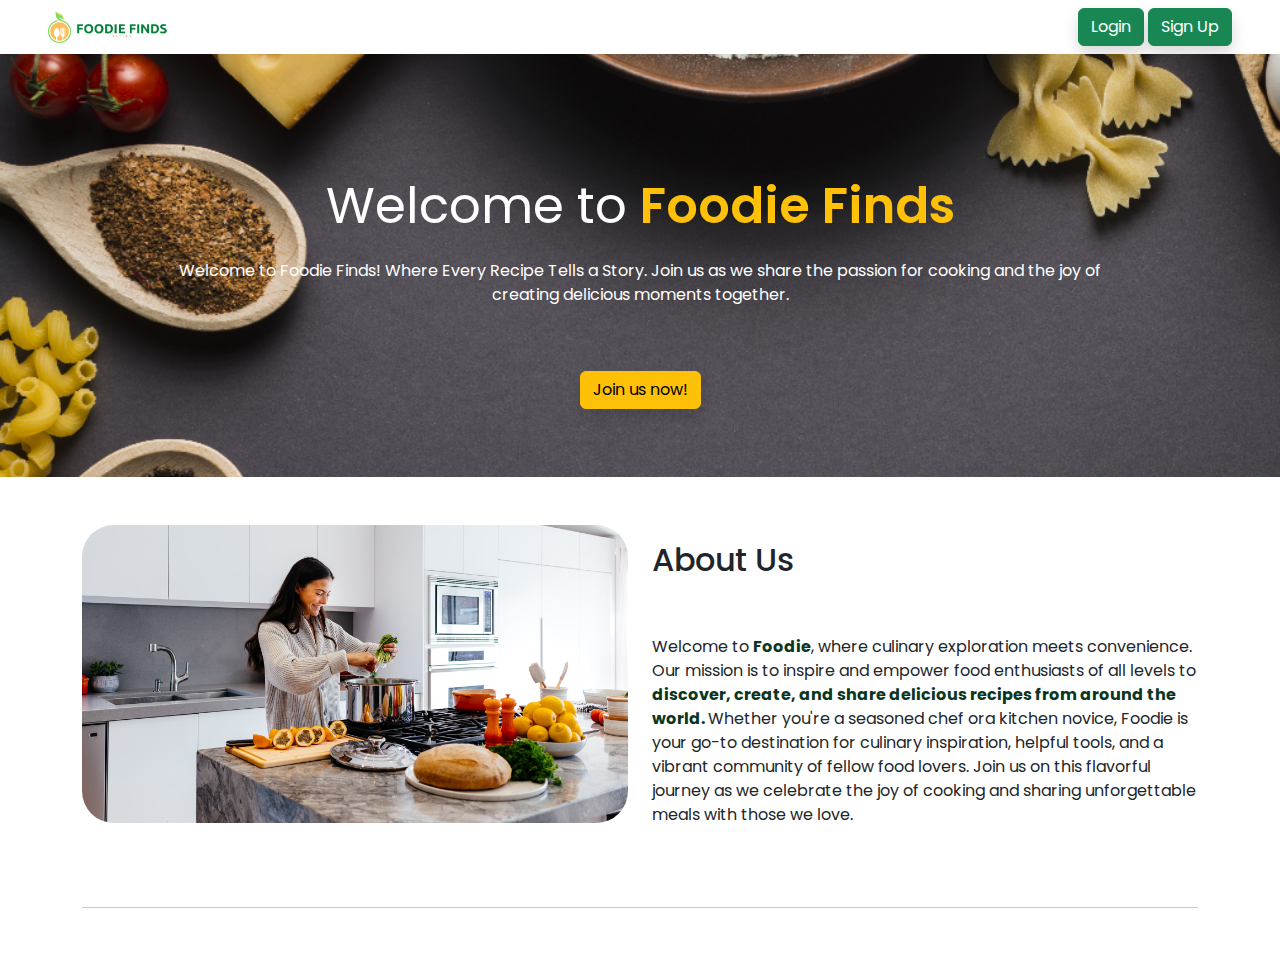
<file: index.html>
<!DOCTYPE html>
<html lang="en">
<head>
    <meta charset="UTF-8">
    <meta name="viewport" content="width=device-width, initial-scale=1.0">
    <title>Welcome to Foodie Finds!</title>
    <link rel="shortcut icon" href="assets/images/favicon.png" type="image/x-icon">
    <link rel="stylesheet" href="style.css">
    <link rel="stylesheet" href="assets/vendor/bootstrap/css/bootstrap.min.css">
    <link rel="preconnect" href="https://fonts.googleapis.com">
    <link rel="preconnect" href="https://fonts.gstatic.com" crossorigin>
    <link
        href="https://fonts.googleapis.com/css2?family=Poppins:ital,wght@0,100;0,200;0,300;0,400;0,500;0,600;0,700;0,800;0,900;1,100;1,200;1,300;1,400;1,500;1,600;1,700;1,800;1,900&display=swap"
        rel="stylesheet">
</head>
<body class="poppins background-web1 background-mobile">
    <!-- start of navbar -->
        <nav class="navbar bg-white bg-trans fixed-top mobile webnavpadding">
            <a href=""><img class="webmarginleft mobilemarginleft" src="assets/images/logo1.png" width="120px" alt=""></a>
                <div class="webmarginright mobilemarginright">
                    <a href="login.html"><span class="btn btn-success shadow">Login</span></a>
                    <a href="signup.html"><span class="btn  btn-success shadow">Sign Up</span></a>
                </div>
        </nav><br><br><br>
        <!-- end of navbar -->
        <div class="text-center pt-5 pb-1 my-5 ">
            <p class="bigtext text-white">Welcome to <span id="shadow" class="fw-semibold  text-warning">Foodie Finds</span></p>
            <div class="container text-white">
                <p class="mx-5 px-5 ">Welcome to Foodie Finds! Where Every Recipe Tells a Story. Join us as we share the passion for cooking and the joy of
                creating delicious moments
                together.</p>
                <a href="login.html"><p class="btn btn-warning  shadow mt-5 pt">Join us now!</p></a>
            </div>
        </div>
        <div class="container-fluid bg-white ">
            <div class="container py-5">
                <div class="row">
                    <div class="col-lg-6">
                        <img class="w-100 rounded-5" src="assets/images/Cooking-healthy.jpg" alt="">
                    </div>
                    <div class="col-lg-6">
                        <h2 class="pt-3">About Us</h2>
                            <p class="py-5">Welcome to <span class="fw-bold text-success-emphasis">Foodie</span>, where culinary exploration meets convenience. Our mission is to inspire and empower food enthusiasts of all levels to <span class="fw-bold text-success-emphasis ">discover, create, and share delicious recipes from around the world. </span>Whether you're a seasoned chef ora kitchen novice, Foodie is your go-to destination for culinary inspiration, helpful tools, and a vibrant community of fellow food lovers. Join us on this flavorful journey as we celebrate the joy of cooking and sharing unforgettable meals with those we love.</p>
                    </div>
                </div>
            <hr>              
            </div>
        </div>
    <script src="assets/vendor/bootstrap/js/bootstrap.bundle.min.js"></script>
</body>
</html>
</file>
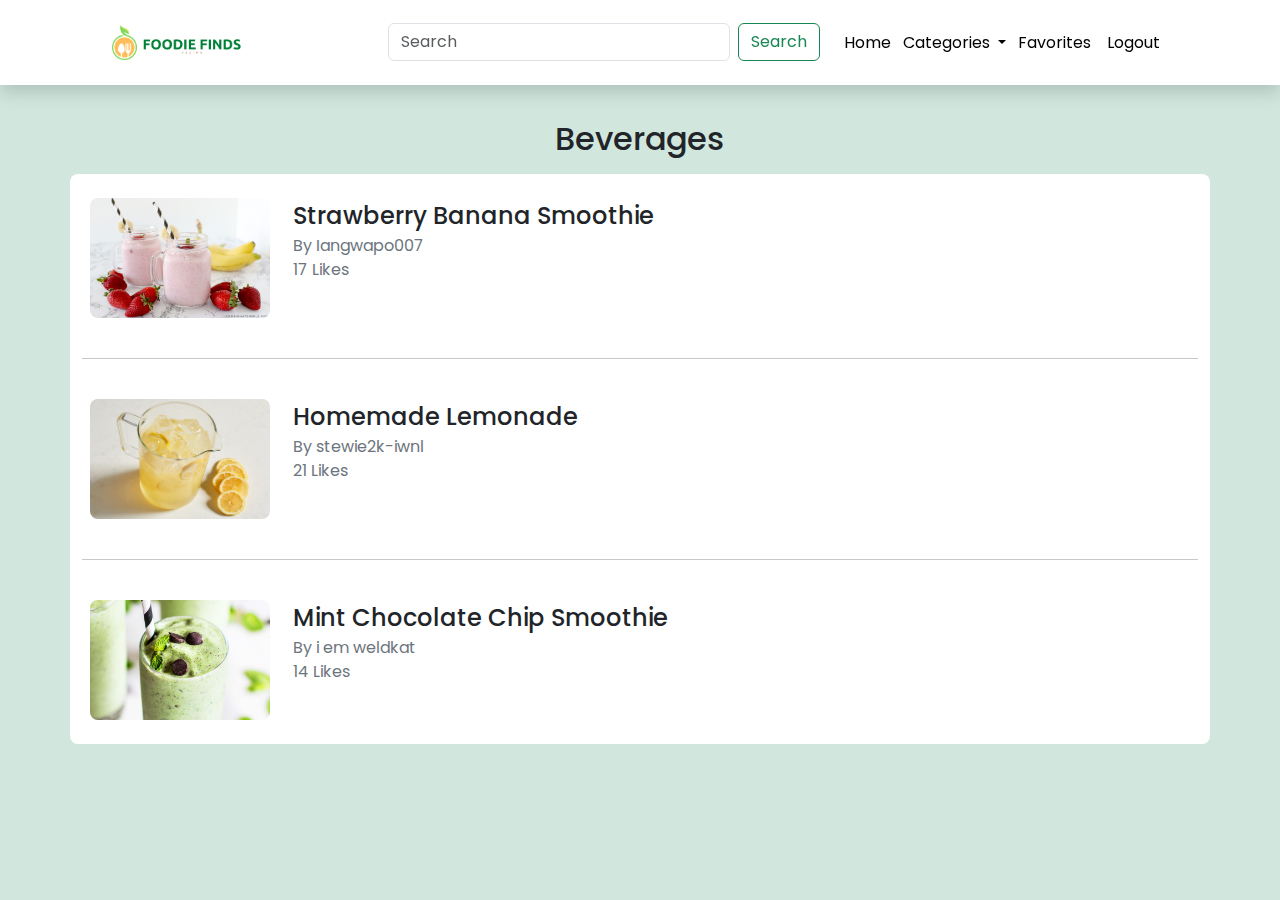
<file: beverages.html>
<!DOCTYPE html>
<html lang="en">

<head>
    <meta charset="UTF-8">
    <meta name="viewport" content="width=device-width, initial-scale=1.0">
    <title>Document</title>
    <link rel="stylesheet" href="assets/vendors/css/bootstrap.min.css">
    <link rel="stylesheet" href="style.css">
    <link
        href="https://fonts.googleapis.com/css2?family=Poppins:ital,wght@0,100;0,200;0,300;0,400;0,500;0,600;0,700;0,800;0,900;1,100;1,200;1,300;1,400;1,500;1,600;1,700;1,800;1,900&display=swap"
        rel="stylesheet">
</head>

<body class="poppins bg-success-subtle">
    <header>
        <!-- navbar for web -->
        <nav class="navbar web-nav shadow fixed-top" style="z-index: 1000;">
            <div class="container-fluid">
                <a class="navbar-brand" href="#"><img src="assets/images/logo1.png" width="130px" alt=""></a>
                <form class="d-flex" role="search">
                    <input class="form-control me-2" type="search" placeholder="Search" aria-label="Search">
                    <button class="btn btn-outline-success" type="submit">Search</button>
                    <a class="ms-3 px-2 text-decoration-none text-black mt-2" href="menu.html">Home</a>
                    <div class="dropdown pt-2 px-1 ">
                        <a class="dropdown-toggle text-decoration-none text-black" type="button" data-bs-toggle="dropdown"
                            aria-expanded="false">
                            Categories
                        </a>
                        <ul class="dropdown-menu">
                            <li><a class="dropdown-item" href="grilling&bbq.html">Grilling & Barbeque</a></li>
                            <li><a class="dropdown-item" href="soups&stew.html">Soups & Stews</a></li>
                            <li><a class="dropdown-item" href="salads.html">Salads</a></li>
                            <li><a class="dropdown-item" href="sandwhiches&wraps.html">Sandwhiches & Wraps</a></li>
                            <li><a class="dropdown-item" href="pasta&noodles.html">Pasta & Noodles</a></li>
                            <li><a class="dropdown-item" href="desserts.html">Desserts</a></li>
                            <li><a class="dropdown-item" href="healthy&light.html">Healthy & Light</a></li>
                            <li><a class="dropdown-item" href="beverages.html">Beverages</a></li>
                        </ul>
                    </div>
                    <a class="px-2 text-decoration-none text-black mt-2" href="">Favorites</a>
                    <a class="px-2 text-decoration-none text-black mt-2" href="index.html">Logout</a>
                </form>
            </div>
        </nav>
        <!-- end of nav for web -->
        <!-- navbar for mobile -->
        <nav class="navbar mobile-nav bg-body-tertiary fixed-top" style="z-index: 1000;">
            <div class="container-fluid">
                <a class="navbar-brand" href="#"><img src="assets/images/logo1.png" width="100px" alt=""></a>
                <button class="navbar-toggler" type="button" data-bs-toggle="offcanvas" data-bs-target="#offcanvasNavbar"
                    aria-controls="offcanvasNavbar" aria-label="Toggle navigation">
                    <span class="navbar-toggler-icon"></span>
                </button>
                <div class="offcanvas offcanvas-end" tabindex="-1" id="offcanvasNavbar"
                    aria-labelledby="offcanvasNavbarLabel">
                    <div class="offcanvas-header">
                        <a href=""><img src="assets/images/logo1.png" width="130px" alt=""></a>
                        <button type="button" class="btn-close" data-bs-dismiss="offcanvas" aria-label="Close"></button>
                    </div>
                    <div class="offcanvas-body">
                        <form class="d-flex mt-3" role="search">
                            <input class="form-control me-2" type="search" placeholder="Search" aria-label="Search">
                            <button class="btn btn-outline-success" type="submit">Search</button>
                        </form>
                        <div class="ms-4">
                            <ul class="navbar-nav justify-content-end flex-grow-1 pe-3">
                                <li class="nav-item">
                                    <a class="nav-link active" aria-current="page" href="menu.html">Home</a>
                                </li>
                                <li class="nav-item dropdown">
                                    <a class="nav-link dropdown-toggle" href="#" role="button" data-bs-toggle="dropdown"
                                        aria-expanded="false">
                                        Categories
                                    </a>
                                    <ul class="dropdown-menu">
                                        <li><a class="dropdown-item" href="grilling&bbq.html">Grilling & Barbeque</a></li>
                                        <li><a class="dropdown-item" href="soups&stew.html">Soups & Stews</a></li>
                                        <li><a class="dropdown-item" href="salads.html">Salads</a></li>
                                        <li><a class="dropdown-item" href="sandwhiches&wraps.html">Sandwhiches & Wraps</a>
                                        </li>
                                        <li><a class="dropdown-item" href="pasta&noodles.html">Pasta & Noodles</a></li>
                                        <li><a class="dropdown-item" href="desserts.html">Desserts</a></li>
                                        <li><a class="dropdown-item" href="healthy&light.html">Healthy & Light</a></li>
                                        <li><a class="dropdown-item" href="beverages.html">Beverages</a></li>
                                    </ul>
                                </li>
                                <li class="nav-item">
                                    <a class="nav-link active" aria-current="page" href="#">Favorites</a>
                                </li>
                                <li class="nav-item">
                                    <a class="nav-lsink active text-decoration-none text-black " aria-current="page"
                                        href="index.html">Log out</a>
                                </li>
                            </ul>
                        </div>
                    </div>
                </div>
            </div>
        </nav>
        <!-- end of navbar for mobile -->
    </header><br><br><br><br><br>
    <h2 class="text-center">Beverages</h2>
    <div class="container bg-white mt-3 rounded-3 mb-5 ">
        <div class="row py-4 px-2">
            <div class="col-6 col-lg-2">
                <img class="rounded-3"
                    src="assets/images/thumbnails/beverages/strawberry-banana-smoothies.jpg"
                    height="120px" width="180px" alt="">
            </div>
            <div class="col-6  col-lg-10">
                <div class="ms-3">
                    <span class="fs-4 fw-medium">Strawberry Banana Smoothie</span>
                    <br>
                    <span class="text-secondary">By Iangwapo007</span>
                    <br>
                    <span class="text-secondary">17 Likes</span>
                </div>
            </div>
        </div>
        <hr>
        <div class="row py-4 px-2">
            <div class="col-6 col-lg-2">
                <img class="rounded-3"
                    src="assets/images/thumbnails/beverages/Homemade Lemonade.jpg"
                    height="120px" width="180px" alt="">
            </div>
            <div class="col-6  col-lg-10">
                <div class="ms-3">
                    <span class="fs-4 fw-medium">Homemade Lemonade</span>
                    <br>
                    <span class="text-secondary">By stewie2k-iwnl</span>
                    <br>
                    <span class="text-secondary">21 Likes</span>
                </div>
            </div>
        </div>
        <hr>
        <div class="row py-4 px-2">
            <div class="col-6 col-lg-2">
                <img class="rounded-3" src="assets/images/thumbnails/beverages/Mint Chocolate Chip Smoothie.jpg" height="120px"
                    width="180px" alt="">
            </div>
            <div class="col-6  col-lg-10">
                <div class="ms-3">
                    <span class="fs-4 fw-medium">Mint Chocolate Chip Smoothie</span>
                    <br>
                    <span class="text-secondary">By i em weldkat</span>
                    <br>
                    <span class="text-secondary">14 Likes</span>
                </div>
            </div>
        </div>
    </div>
    <script src="assets/vendor/bootstrap/js/bootstrap.bundle.min.js"></script>
</body>

</html>
</file>
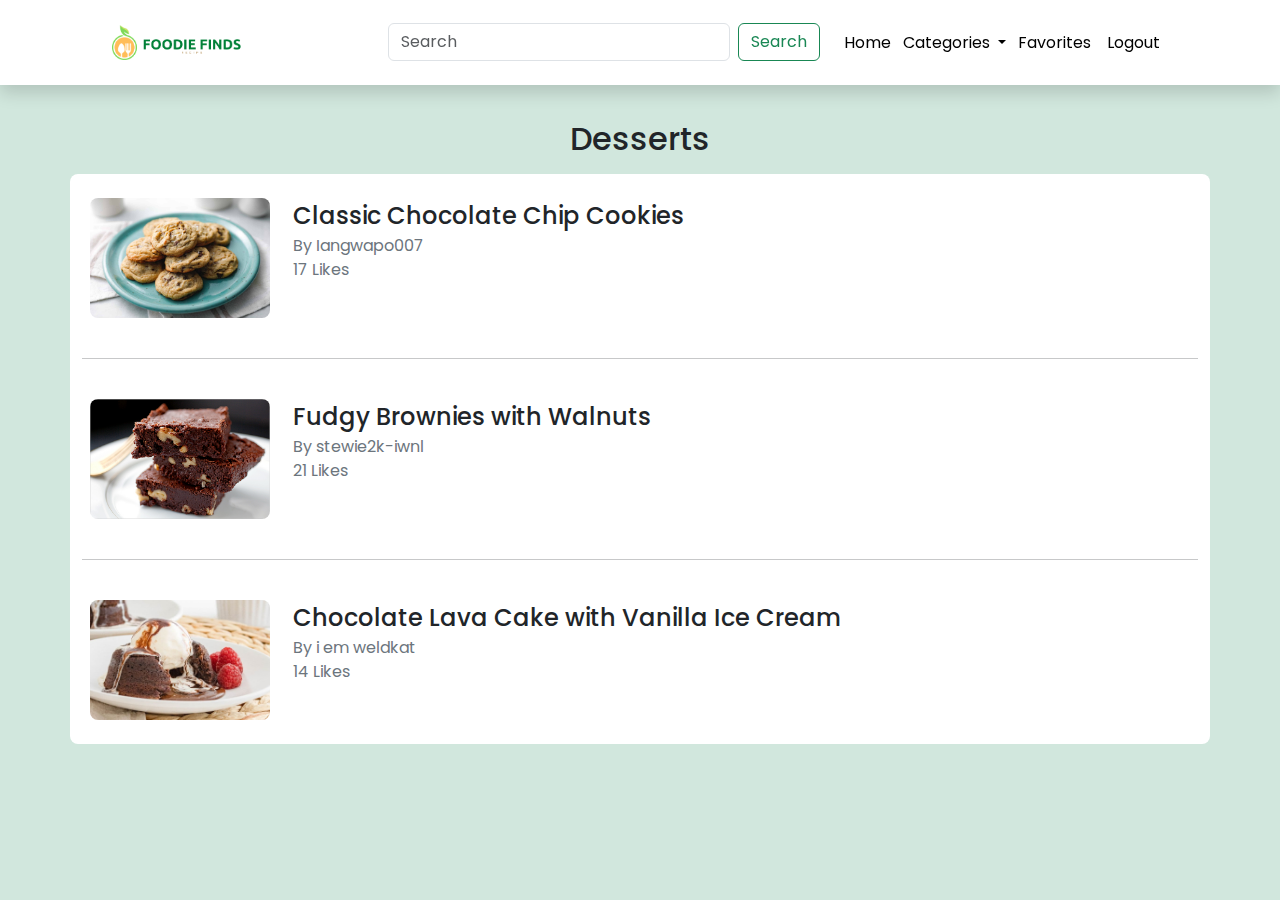
<file: desserts.html>
<!DOCTYPE html>
<html lang="en">

<head>
    <meta charset="UTF-8">
    <meta name="viewport" content="width=device-width, initial-scale=1.0">
    <title>Document</title>
    <link rel="stylesheet" href="assets/vendors/css/bootstrap.min.css">
    <link rel="stylesheet" href="style.css">
    <link
        href="https://fonts.googleapis.com/css2?family=Poppins:ital,wght@0,100;0,200;0,300;0,400;0,500;0,600;0,700;0,800;0,900;1,100;1,200;1,300;1,400;1,500;1,600;1,700;1,800;1,900&display=swap"
        rel="stylesheet">
</head>

<body class="poppins bg-success-subtle">
    <header>
        <!-- navbar for web -->
        <nav class="navbar web-nav shadow fixed-top" style="z-index: 1000;">
            <div class="container-fluid">
                <a class="navbar-brand" href="#"><img src="assets/images/logo1.png" width="130px" alt=""></a>
                <form class="d-flex" role="search">
                    <input class="form-control me-2" type="search" placeholder="Search" aria-label="Search">
                    <button class="btn btn-outline-success" type="submit">Search</button>
                    <a class="ms-3 px-2 text-decoration-none text-black mt-2" href="menu.html">Home</a>
                    <div class="dropdown pt-2 px-1 ">
                        <a class="dropdown-toggle text-decoration-none text-black" type="button" data-bs-toggle="dropdown"
                            aria-expanded="false">
                            Categories
                        </a>
                        <ul class="dropdown-menu">
                            <li><a class="dropdown-item" href="grilling&bbq.html">Grilling & Barbeque</a></li>
                            <li><a class="dropdown-item" href="soups&stew.html">Soups & Stews</a></li>
                            <li><a class="dropdown-item" href="salads.html">Salads</a></li>
                            <li><a class="dropdown-item" href="sandwhiches&wraps.html">Sandwhiches & Wraps</a></li>
                            <li><a class="dropdown-item" href="pasta&noodles.html">Pasta & Noodles</a></li>
                            <li><a class="dropdown-item" href="desserts.html">Desserts</a></li>
                            <li><a class="dropdown-item" href="healthy&light.html">Healthy & Light</a></li>
                            <li><a class="dropdown-item" href="beverages.html">Beverages</a></li>
                        </ul>
                    </div>
                    <a class="px-2 text-decoration-none text-black mt-2" href="">Favorites</a>
                    <a class="px-2 text-decoration-none text-black mt-2" href="index.html">Logout</a>
                </form>
            </div>
        </nav>
        <!-- end of nav for web -->
        <!-- navbar for mobile -->
        <nav class="navbar mobile-nav bg-body-tertiary fixed-top" style="z-index: 1000;">
            <div class="container-fluid">
                <a class="navbar-brand" href="#"><img src="assets/images/logo1.png" width="100px" alt=""></a>
                <button class="navbar-toggler" type="button" data-bs-toggle="offcanvas" data-bs-target="#offcanvasNavbar"
                    aria-controls="offcanvasNavbar" aria-label="Toggle navigation">
                    <span class="navbar-toggler-icon"></span>
                </button>
                <div class="offcanvas offcanvas-end" tabindex="-1" id="offcanvasNavbar"
                    aria-labelledby="offcanvasNavbarLabel">
                    <div class="offcanvas-header">
                        <a href=""><img src="assets/images/logo1.png" width="130px" alt=""></a>
                        <button type="button" class="btn-close" data-bs-dismiss="offcanvas" aria-label="Close"></button>
                    </div>
                    <div class="offcanvas-body">
                        <form class="d-flex mt-3" role="search">
                            <input class="form-control me-2" type="search" placeholder="Search" aria-label="Search">
                            <button class="btn btn-outline-success" type="submit">Search</button>
                        </form>
                        <div class="ms-4">
                            <ul class="navbar-nav justify-content-end flex-grow-1 pe-3">
                                <li class="nav-item">
                                    <a class="nav-link active" aria-current="page" href="menu.html">Home</a>
                                </li>
                                <li class="nav-item dropdown">
                                    <a class="nav-link dropdown-toggle" href="#" role="button" data-bs-toggle="dropdown"
                                        aria-expanded="false">
                                        Categories
                                    </a>
                                    <ul class="dropdown-menu">
                                        <li><a class="dropdown-item" href="grilling&bbq.html">Grilling & Barbeque</a></li>
                                        <li><a class="dropdown-item" href="soups&stew.html">Soups & Stews</a></li>
                                        <li><a class="dropdown-item" href="salads.html">Salads</a></li>
                                        <li><a class="dropdown-item" href="sandwhiches&wraps.html">Sandwhiches & Wraps</a>
                                        </li>
                                        <li><a class="dropdown-item" href="pasta&noodles.html">Pasta & Noodles</a></li>
                                        <li><a class="dropdown-item" href="desserts.html">Desserts</a></li>
                                        <li><a class="dropdown-item" href="healthy&light.html">Healthy & Light</a></li>
                                        <li><a class="dropdown-item" href="beverages.html">Beverages</a></li>
                                    </ul>
                                </li>
                                <li class="nav-item">
                                    <a class="nav-link active" aria-current="page" href="#">Favorites</a>
                                </li>
                                <li class="nav-item">
                                    <a class="nav-lsink active text-decoration-none text-black " aria-current="page"
                                        href="index.html">Log out</a>
                                </li>
                            </ul>
                        </div>
                    </div>
                </div>
            </div>
        </nav>
        <!-- end of navbar for mobile -->
    </header><br><br><br><br><br>
    <h2 class="text-center">Desserts</h2>
    <div class="container bg-white mt-3 rounded-3 mb-5 ">
        <div class="row py-4 px-2">
            <div class="col-6 col-lg-2">
                <img class="rounded-3" src="assets/images/thumbnails/desserts/Classic-Chocolate-Chip-Cookies-6.jpg"
                    height="120px" width="180px" alt="">
            </div>
            <div class="col-6  col-lg-10">
                <div class="ms-3">
                    <span class="fs-4 fw-medium">Classic Chocolate Chip Cookies</span>
                    <br>
                    <span class="text-secondary">By Iangwapo007</span>
                    <br>
                    <span class="text-secondary">17 Likes</span>
                </div>
            </div>
        </div>
        <hr>
        <div class="row py-4 px-2">
            <div class="col-6 col-lg-2">
                <img class="rounded-3"
                    src="assets/images/thumbnails/desserts/fudgebrownies.jpg"
                    height="120px" width="180px" alt="">
            </div>
            <div class="col-6  col-lg-10">
                <div class="ms-3">
                    <span class="fs-4 fw-medium">Fudgy Brownies with Walnuts</span>
                    <br>
                    <span class="text-secondary">By stewie2k-iwnl</span>
                    <br>
                    <span class="text-secondary">21 Likes</span>
                </div>
            </div>
        </div>
        <hr>
        <div class="row py-4 px-2">
            <div class="col-6 col-lg-2">
                <img class="rounded-3"
                    src="assets/images/thumbnails/desserts/lava-cake-recipe.jpg"
                    height="120px" width="180px" alt="">
            </div>
            <div class="col-6  col-lg-10">
                <div class="ms-3">
                    <span class="fs-4 fw-medium">Chocolate Lava Cake with Vanilla Ice Cream</span>
                    <br>
                    <span class="text-secondary">By i em weldkat</span>
                    <br>
                    <span class="text-secondary">14 Likes</span>
                </div>
            </div>
        </div>
    </div>
    <script src="assets/vendor/bootstrap/js/bootstrap.bundle.min.js"></script>
</body>

</html>
</file>
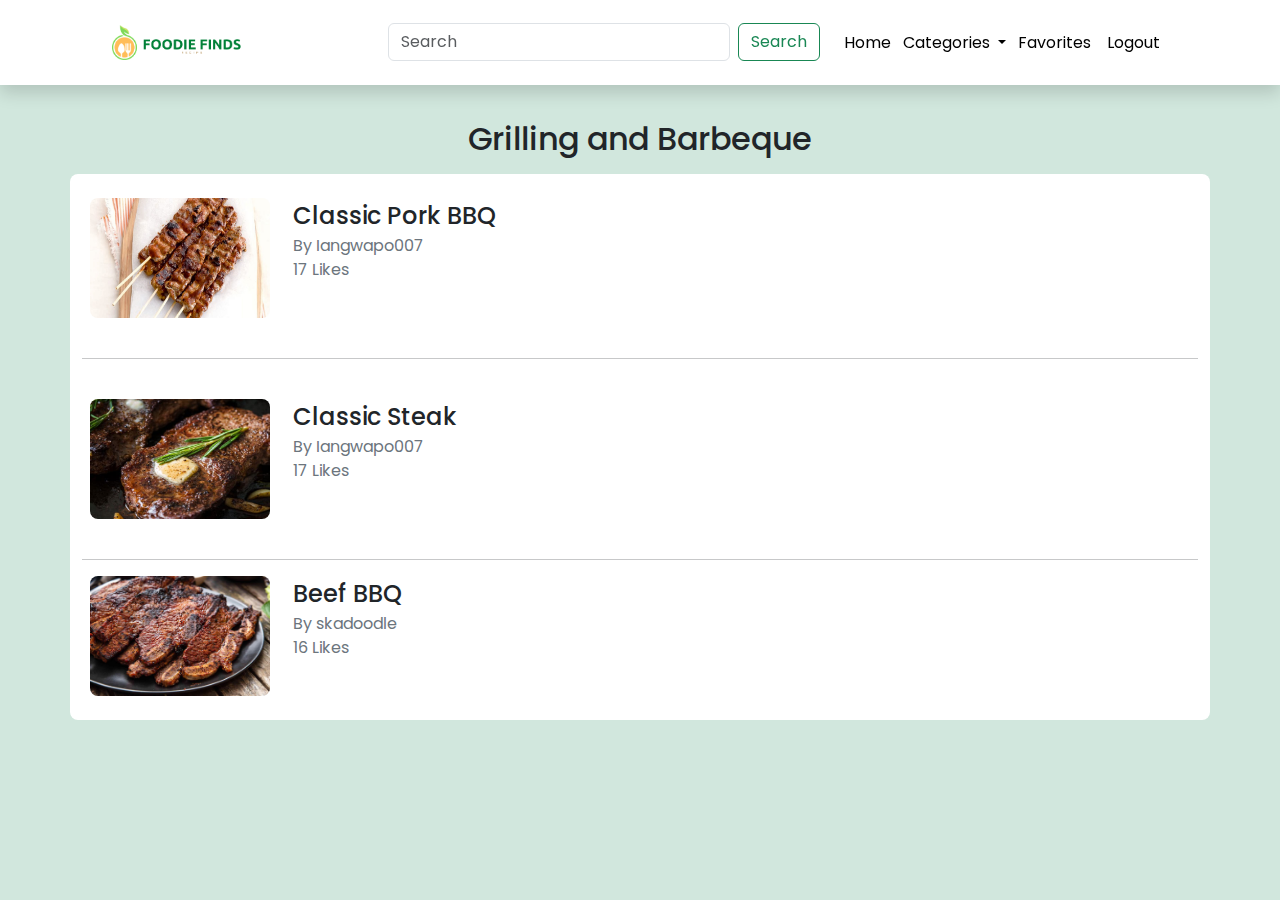
<file: grilling&bbq.html>
<!DOCTYPE html>
<html lang="en">

<head>
    <meta charset="UTF-8">
    <meta name="viewport" content="width=device-width, initial-scale=1.0">
    <title>Document</title>
    <link rel="stylesheet" href="assets/vendors/css/bootstrap.min.css">
    <link rel="stylesheet" href="style.css">
    <link
        href="https://fonts.googleapis.com/css2?family=Poppins:ital,wght@0,100;0,200;0,300;0,400;0,500;0,600;0,700;0,800;0,900;1,100;1,200;1,300;1,400;1,500;1,600;1,700;1,800;1,900&display=swap"
        rel="stylesheet">
</head>

<body class="poppins bg-success-subtle">
    <header>
        <!-- navbar for web -->
        <nav class="navbar web-nav shadow fixed-top" style="z-index: 1000;">
            <div class="container-fluid">
                <a class="navbar-brand" href="#"><img src="assets/images/logo1.png" width="130px" alt=""></a>
                <form class="d-flex" role="search">
                    <input class="form-control me-2" type="search" placeholder="Search" aria-label="Search">
                    <button class="btn btn-outline-success" type="submit">Search</button>
                    <a class="ms-3 px-2 text-decoration-none text-black mt-2" href="menu.html">Home</a>
                    <div class="dropdown pt-2 px-1 ">
                        <a class="dropdown-toggle text-decoration-none text-black" type="button" data-bs-toggle="dropdown"
                            aria-expanded="false">
                            Categories
                        </a>
                        <ul class="dropdown-menu">
                            <li><a class="dropdown-item" href="grilling&bbq.html">Grilling & Barbeque</a></li>
                            <li><a class="dropdown-item" href="soups&stew.html">Soups & Stews</a></li>
                            <li><a class="dropdown-item" href="salads.html">Salads</a></li>
                            <li><a class="dropdown-item" href="sandwhiches&wraps.html">Sandwhiches & Wraps</a></li>
                            <li><a class="dropdown-item" href="pasta&noodles.html">Pasta & Noodles</a></li>
                            <li><a class="dropdown-item" href="desserts.html">Desserts</a></li>
                            <li><a class="dropdown-item" href="healthy&light.html">Healthy & Light</a></li>
                            <li><a class="dropdown-item" href="beverages.html">Beverages</a></li>
                        </ul>
                    </div>
                    <a class="px-2 text-decoration-none text-black mt-2" href="">Favorites</a>
                    <a class="px-2 text-decoration-none text-black mt-2" href="index.html">Logout</a>
                </form>
            </div>
        </nav>
        <!-- end of nav for web -->
        <!-- navbar for mobile -->
        <nav class="navbar mobile-nav bg-body-tertiary fixed-top" style="z-index: 1000;">
            <div class="container-fluid">
                <a class="navbar-brand" href="#"><img src="assets/images/logo1.png" width="100px" alt=""></a>
                <button class="navbar-toggler" type="button" data-bs-toggle="offcanvas" data-bs-target="#offcanvasNavbar"
                    aria-controls="offcanvasNavbar" aria-label="Toggle navigation">
                    <span class="navbar-toggler-icon"></span>
                </button>
                <div class="offcanvas offcanvas-end" tabindex="-1" id="offcanvasNavbar"
                    aria-labelledby="offcanvasNavbarLabel">
                    <div class="offcanvas-header">
                        <a href=""><img src="assets/images/logo1.png" width="130px" alt=""></a>
                        <button type="button" class="btn-close" data-bs-dismiss="offcanvas" aria-label="Close"></button>
                    </div>
                    <div class="offcanvas-body">
                        <form class="d-flex mt-3" role="search">
                            <input class="form-control me-2" type="search" placeholder="Search" aria-label="Search">
                            <button class="btn btn-outline-success" type="submit">Search</button>
                        </form>
                        <div class="ms-4">
                            <ul class="navbar-nav justify-content-end flex-grow-1 pe-3">
                                <li class="nav-item">
                                    <a class="nav-link active" aria-current="page" href="menu.html">Home</a>
                                </li>
                                <li class="nav-item dropdown">
                                    <a class="nav-link dropdown-toggle" href="#" role="button" data-bs-toggle="dropdown"
                                        aria-expanded="false">
                                        Categories
                                    </a>
                                    <ul class="dropdown-menu">
                                        <li><a class="dropdown-item" href="grilling&bbq.html">Grilling & Barbeque</a></li>
                                        <li><a class="dropdown-item" href="soups&stew.html">Soups & Stews</a></li>
                                        <li><a class="dropdown-item" href="salads.html">Salads</a></li>
                                        <li><a class="dropdown-item" href="sandwhiches&wraps.html">Sandwhiches & Wraps</a>
                                        </li>
                                        <li><a class="dropdown-item" href="pasta&noodles.html">Pasta & Noodles</a></li>
                                        <li><a class="dropdown-item" href="desserts.html">Desserts</a></li>
                                        <li><a class="dropdown-item" href="healthy&light.html">Healthy & Light</a></li>
                                        <li><a class="dropdown-item" href="beverages.html">Beverages</a></li>
                                    </ul>
                                </li>
                                <li class="nav-item">
                                    <a class="nav-link active" aria-current="page" href="#">Favorites</a>
                                </li>
                                <li class="nav-item">
                                    <a class="nav-lsink active text-decoration-none text-black " aria-current="page"
                                        href="index.html">Log out</a>
                                </li>
                            </ul>
                        </div>
                    </div>
                </div>
            </div>
        </nav>
        <!-- end of navbar for mobile -->
    </header><br><br><br><br><br>
    <h2 class="text-center">Grilling and Barbeque</h2>
    <div class="container bg-white mt-3 rounded-3 mb-5 ">
        <div class="row py-4 px-2">
            <div class="col-6 col-lg-2">
                <img class="rounded-3" src="assets/images/thumbnails/grilling&bbq/classic_pork_bbq.jpg" height="120px" width="180px" alt="">
            </div>
            <div class="col-6  col-lg-10">
                <div class="ms-3">
                    <span class="fs-4 fw-medium">Classic Pork BBQ</span>
                    <br>
                    <span class="text-secondary">By Iangwapo007</span>
                    <br>
                    <span class="text-secondary">17 Likes</span>
                </div>
            </div>
        </div>
        <hr>
        <div class="row py-4 px-2">
            <div class="col-6 col-lg-2">
                <img class="rounded-3" src="assets/images/thumbnails/grilling&bbq/classic_steak.jpg" height="120px"
                    width="180px" alt="">
            </div>
            <div class="col-6  col-lg-10">
                <div class="ms-3">
                    <span class="fs-4 fw-medium">Classic Steak</span>
                    <br>
                    <span class="text-secondary">By Iangwapo007</span>
                    <br>
                    <span class="text-secondary">17 Likes</span>
                </div>
            </div>
        </div>
        <hr>
        <div class="row pb-4 px-2">
            <div class="col-6 col-lg-2">
                <img class="rounded-3" src="assets/images/thumbnails/grilling&bbq/beef_bbq.jpg" height="120px" width="180px"
                    alt="">
            </div>
            <div class="col-6 col-lg-2">
                <div class="ms-3">
                    <span class="fs-4 fw-medium">Beef BBQ</span>
                    <br>
                    <span class="text-secondary">By skadoodle</span>
                    <br>
                    <span class="text-secondary">16 Likes</span>
                </div>
            </div>
        </div>
    </div>
    <script src="assets/vendor/bootstrap/js/bootstrap.bundle.min.js"></script>
</body>
</html>
</file>
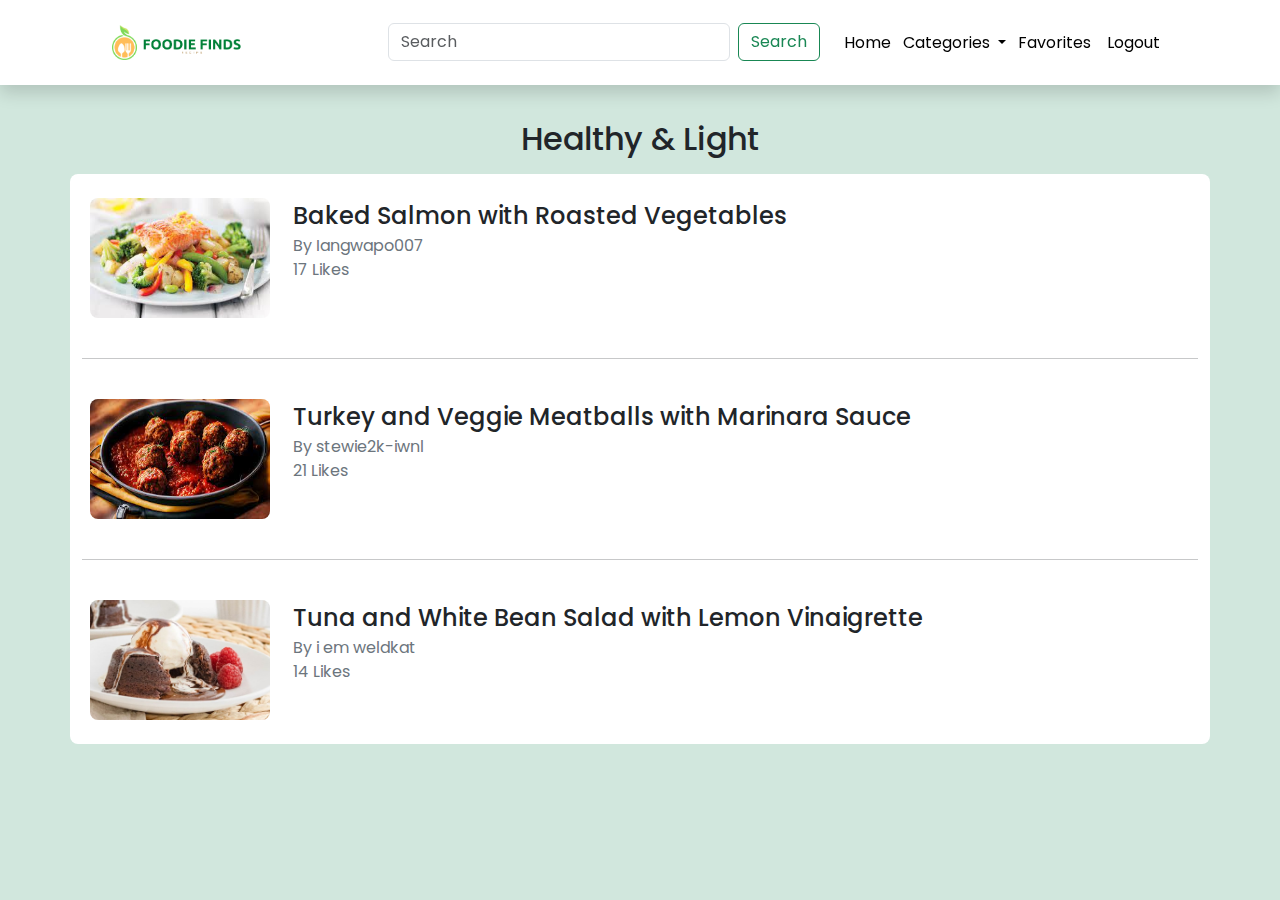
<file: healthy&light.html>
<!DOCTYPE html>
<html lang="en">

<head>
    <meta charset="UTF-8">
    <meta name="viewport" content="width=device-width, initial-scale=1.0">
    <title>Document</title>
    <link rel="stylesheet" href="assets/vendors/css/bootstrap.min.css">
    <link rel="stylesheet" href="style.css">
    <link
        href="https://fonts.googleapis.com/css2?family=Poppins:ital,wght@0,100;0,200;0,300;0,400;0,500;0,600;0,700;0,800;0,900;1,100;1,200;1,300;1,400;1,500;1,600;1,700;1,800;1,900&display=swap"
        rel="stylesheet">
</head>

<body class="poppins bg-success-subtle">
    <header>
        <!-- navbar for web -->
        <nav class="navbar web-nav shadow fixed-top" style="z-index: 1000;">
            <div class="container-fluid">
                <a class="navbar-brand" href="#"><img src="assets/images/logo1.png" width="130px" alt=""></a>
                <form class="d-flex" role="search">
                    <input class="form-control me-2" type="search" placeholder="Search" aria-label="Search">
                    <button class="btn btn-outline-success" type="submit">Search</button>
                    <a class="ms-3 px-2 text-decoration-none text-black mt-2" href="menu.html">Home</a>
                    <div class="dropdown pt-2 px-1 ">
                        <a class="dropdown-toggle text-decoration-none text-black" type="button" data-bs-toggle="dropdown"
                            aria-expanded="false">
                            Categories
                        </a>
                        <ul class="dropdown-menu">
                            <li><a class="dropdown-item" href="grilling&bbq.html">Grilling & Barbeque</a></li>
                            <li><a class="dropdown-item" href="soups&stew.html">Soups & Stews</a></li>
                            <li><a class="dropdown-item" href="salads.html">Salads</a></li>
                            <li><a class="dropdown-item" href="sandwhiches&wraps.html">Sandwhiches & Wraps</a></li>
                            <li><a class="dropdown-item" href="pasta&noodles.html">Pasta & Noodles</a></li>
                            <li><a class="dropdown-item" href="desserts.html">Desserts</a></li>
                            <li><a class="dropdown-item" href="healthy&light.html">Healthy & Light</a></li>
                            <li><a class="dropdown-item" href="beverages.html">Beverages</a></li>
                        </ul>
                    </div>
                    <a class="px-2 text-decoration-none text-black mt-2" href="">Favorites</a>
                    <a class="px-2 text-decoration-none text-black mt-2" href="index.html">Logout</a>
                </form>
            </div>
        </nav>
        <!-- end of nav for web -->
        <!-- navbar for mobile -->
        <nav class="navbar mobile-nav bg-body-tertiary fixed-top" style="z-index: 1000;">
            <div class="container-fluid">
                <a class="navbar-brand" href="#"><img src="assets/images/logo1.png" width="100px" alt=""></a>
                <button class="navbar-toggler" type="button" data-bs-toggle="offcanvas" data-bs-target="#offcanvasNavbar"
                    aria-controls="offcanvasNavbar" aria-label="Toggle navigation">
                    <span class="navbar-toggler-icon"></span>
                </button>
                <div class="offcanvas offcanvas-end" tabindex="-1" id="offcanvasNavbar"
                    aria-labelledby="offcanvasNavbarLabel">
                    <div class="offcanvas-header">
                        <a href=""><img src="assets/images/logo1.png" width="130px" alt=""></a>
                        <button type="button" class="btn-close" data-bs-dismiss="offcanvas" aria-label="Close"></button>
                    </div>
                    <div class="offcanvas-body">
                        <form class="d-flex mt-3" role="search">
                            <input class="form-control me-2" type="search" placeholder="Search" aria-label="Search">
                            <button class="btn btn-outline-success" type="submit">Search</button>
                        </form>
                        <div class="ms-4">
                            <ul class="navbar-nav justify-content-end flex-grow-1 pe-3">
                                <li class="nav-item">
                                    <a class="nav-link active" aria-current="page" href="menu.html">Home</a>
                                </li>
                                <li class="nav-item dropdown">
                                    <a class="nav-link dropdown-toggle" href="#" role="button" data-bs-toggle="dropdown"
                                        aria-expanded="false">
                                        Categories
                                    </a>
                                    <ul class="dropdown-menu">
                                        <li><a class="dropdown-item" href="grilling&bbq.html">Grilling & Barbeque</a></li>
                                        <li><a class="dropdown-item" href="soups&stew.html">Soups & Stews</a></li>
                                        <li><a class="dropdown-item" href="salads.html">Salads</a></li>
                                        <li><a class="dropdown-item" href="sandwhiches&wraps.html">Sandwhiches & Wraps</a>
                                        </li>
                                        <li><a class="dropdown-item" href="pasta&noodles.html">Pasta & Noodles</a></li>
                                        <li><a class="dropdown-item" href="desserts.html">Desserts</a></li>
                                        <li><a class="dropdown-item" href="healthy&light.html">Healthy & Light</a></li>
                                        <li><a class="dropdown-item" href="beverages.html">Beverages</a></li>
                                    </ul>
                                </li>
                                <li class="nav-item">
                                    <a class="nav-link active" aria-current="page" href="#">Favorites</a>
                                </li>
                                <li class="nav-item">
                                    <a class="nav-lsink active text-decoration-none text-black " aria-current="page"
                                        href="index.html">Log out</a>
                                </li>
                            </ul>
                        </div>
                    </div>
                </div>
            </div>
        </nav>
        <!-- end of navbar for mobile -->
    </header><br><br><br><br><br>
    <h2 class="text-center">Healthy & Light</h2>
    <div class="container bg-white mt-3 rounded-3 mb-5 ">
        <div class="row py-4 px-2">
            <div class="col-6 col-lg-2">
                <img class="rounded-3" src="assets/images/thumbnails/healthy&light/Baked Salmon with Roasted Vegetables.jfif"
                    height="120px" width="180px" alt="">
            </div>
            <div class="col-6  col-lg-10">
                <div class="ms-3">
                    <span class="fs-4 fw-medium">Baked Salmon with Roasted Vegetables</span>
                    <br>
                    <span class="text-secondary">By Iangwapo007</span>
                    <br>
                    <span class="text-secondary">17 Likes</span>
                </div>
            </div>
        </div>
        <hr>
        <div class="row py-4 px-2">
            <div class="col-6 col-lg-2">
                <img class="rounded-3" src="assets/images/thumbnails/healthy&light/Turkey and Veggie Meatballs with Marinara Sauce.jfif" height="120px"
                    width="180px" alt="">
            </div>
            <div class="col-6  col-lg-10">
                <div class="ms-3">
                    <span class="fs-4 fw-medium">Turkey and Veggie Meatballs with Marinara Sauce</span>
                    <br>
                    <span class="text-secondary">By stewie2k-iwnl</span>
                    <br>
                    <span class="text-secondary">21 Likes</span>
                </div>
            </div>
        </div>
        <hr>
        <div class="row py-4 px-2">
            <div class="col-6 col-lg-2">
                <img class="rounded-3" src="assets/images/thumbnails/desserts/lava-cake-recipe.jpg" height="120px"
                    width="180px" alt="">
            </div>
            <div class="col-6  col-lg-10">
                <div class="ms-3">
                    <span class="fs-4 fw-medium">Tuna and White Bean Salad with Lemon Vinaigrette</span>
                    <br>
                    <span class="text-secondary">By i em weldkat</span>
                    <br>
                    <span class="text-secondary">14 Likes</span>
                </div>
            </div>
        </div>
    </div>
    <script src="assets/vendor/bootstrap/js/bootstrap.bundle.min.js"></script>
</body>

</html>
</file>
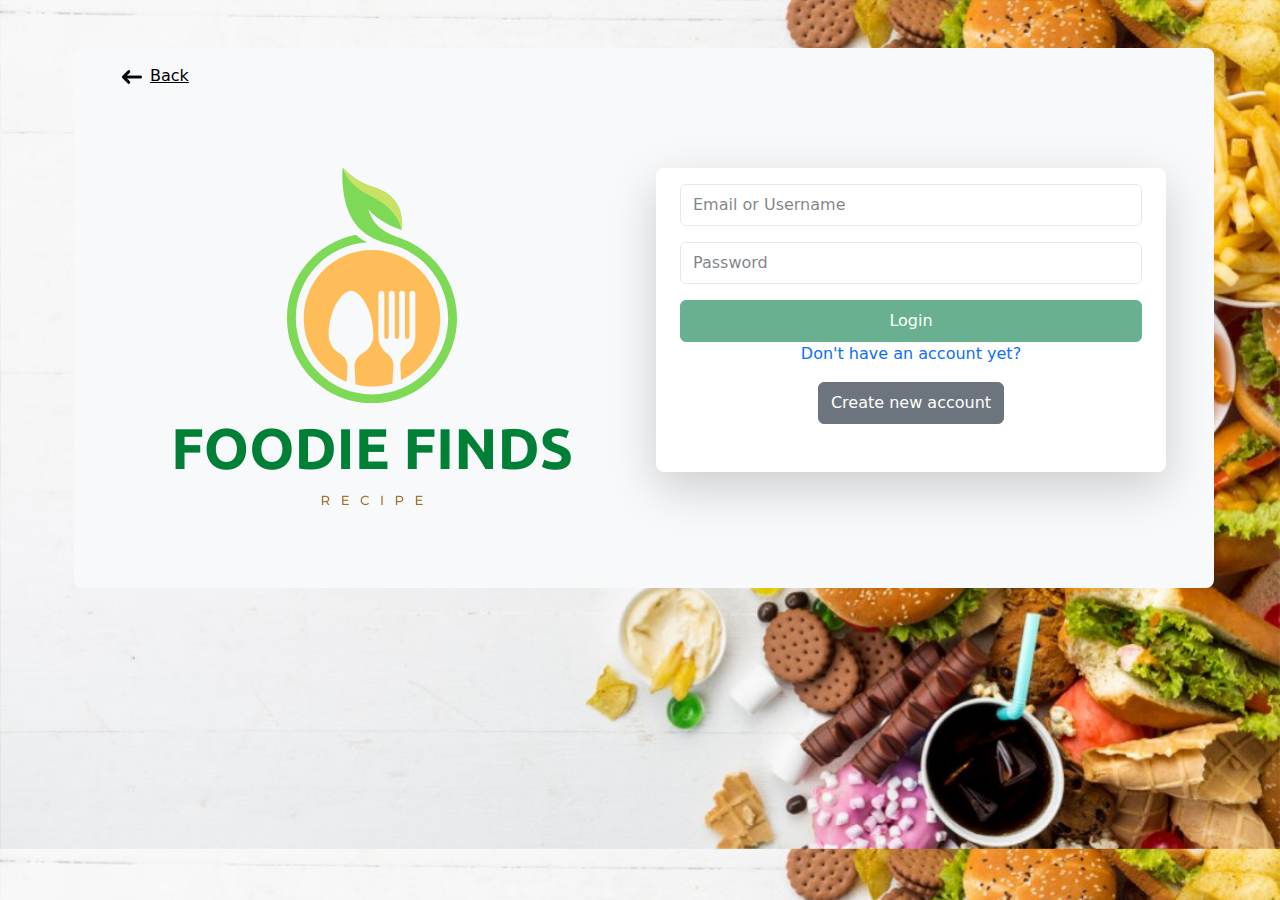
<file: login.html>
<!DOCTYPE html>
<html lang="en">

<head>
    <meta charset="UTF-8">
    <meta name="viewport" content="width=device-width, initial-scale=1.0">
    <title>Login to Foodie Finds</title>
    <link rel="shortcut icon" href="assets/images/favicon.png" type="image/x-icon">
    <link rel="stylesheet" href="assets/vendors/css/bootstrap.min.css">
    <link rel="stylesheet" href="style.css">
    <link
        href="https://fonts.googleapis.com/css2?family=Poppins:ital,wght@0,100;0,200;0,300;0,400;0,500;0,600;0,700;0,800;0,900;1,100;1,200;1,300;1,400;1,500;1,600;1,700;1,800;1,900&display=swap"
        rel="stylesheet">
</head>

<body class="background-web background-mobile1 baext-bltext-black ps-2 ins">
    <div class="container bg-light rounded-3 px-5 mt-5">
        <div class="pt-3">
            <a class="text-black" href="index.html" >
                <img class="" src="assets/images/back.png" width="20px" alt="" srcset=""><span class="ps-2 ">Back</span></a>
        </div>
        <div class="row">
            <div class="col-lg">
                <img class="mobilelogo" src="assets/images/logo.png" alt="">
            </div>
            <div class="col-lg webmargintop mobilepaddingbot">
                <div class="container bg-white shadow-lg pt-3 pb-5 rounded-3">
                    <div class="container bg-white">
                        <div class="input-group mb-3">
                            <input type="text" id="emailInput" class="form-control py-2 opacity-75"
                                placeholder="Email or Username" oninput="validateEmail()" aria-describedby="basic-addon1">
                        </div>
                        <div class="input-group mb-3">
                            <input type="text" class="form-control py-2 opacity-75" placeholder="Password"
                                aria-label="Password" aria-describedby="basic-addon1">
                        </div>
                        <div class="text-center">
                            <button id="loginButton" type="button" class="btn btn-success fw-medium w-100 py-2" disabled
                                onclick="login()">Login</button>
                            <a class="text-decoration-none" href="signup.html">Don't have an account yet?</a><br>
                            <button type="button" class="btn btn-secondary mt-3 py-2"><a
                                    class="text-decoration-none text-white" href="signup.html">Create new
                                    account</a></button>
                        </div>
                    </div>
                </div>
            </div>
        </div>
    </div>
    <script src="assets/vendors/js/bootstrap.bundle.min.js"></script>
    <script>
        function validateEmail() {
            const emailInput = document.getElementById("emailInput");
            const loginButton = document.getElementById("loginButton");
            const pattern = /^[^\s@]+@[^\s@]+\.[^\s@]+$/;
            const isValid = pattern.test(emailInput.value);

            if (isValid) {
                loginButton.disabled = false;
            } else {
                loginButton.disabled = true;
            }
        }

        function login() {
            // Redirect to menu.html when the login button is clicked
            window.location.href = "menu.html";
        }

        document.body.addEventListener('keypress', function (e) {
            if (e.key === 'Enter') {
                validateEmail();
            }
        });
    </script>
</body>

</html>
</file>
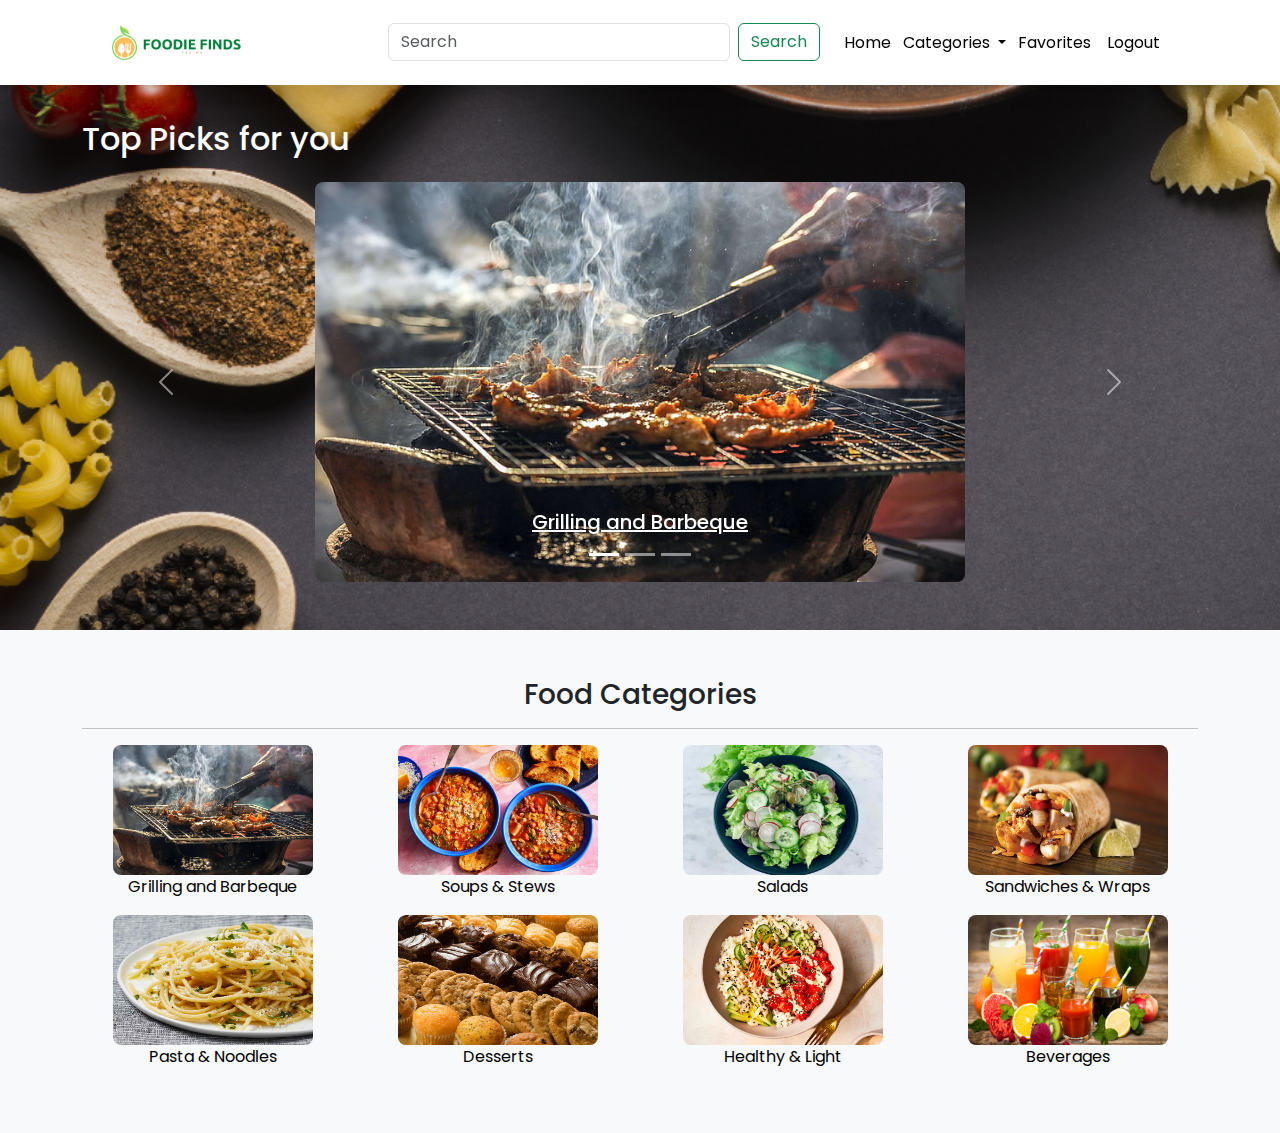
<file: menu.html>
<!DOCTYPE html>
<html lang="en">
<head>
    <meta charset="UTF-8">
    <meta name="viewport" content="width=device-width, initial-scale=1.0">
    <title>Document</title>
    <link rel="stylesheet" href="assets/vendors/css/bootstrap.min.css">
    <link rel="stylesheet" href="style.css">
    <link
        href="https://fonts.googleapis.com/css2?family=Poppins:ital,wght@0,100;0,200;0,300;0,400;0,500;0,600;0,700;0,800;0,900;1,100;1,200;1,300;1,400;1,500;1,600;1,700;1,800;1,900&display=swap"
        rel="stylesheet">
</head>
<body class="poppins background-web1">
    <header>
        <!-- navbar for web -->
        <nav class="navbar web-nav shadow fixed-top" style="z-index: 1000;">
            <div class="container-fluid">
                <a class="navbar-brand" href="#"><img src="assets/images/logo1.png" width="130px" alt=""></a>
                <form class="d-flex" role="search">
                    <input class="form-control me-2" type="search" placeholder="Search" aria-label="Search">
                    <button class="btn btn-outline-success" type="submit">Search</button>
                    <a class="ms-3 px-2 text-decoration-none text-black mt-2" href="menu.html">Home</a>
                    <div class="dropdown pt-2 px-1 ">
                        <a class="dropdown-toggle text-decoration-none text-black" type="button" data-bs-toggle="dropdown" aria-expanded="false">
                            Categories
                        </a>
                        <ul class="dropdown-menu">
                            <li><a class="dropdown-item" href="grilling&bbq.html">Grilling & Barbeque</a></li>
                            <li><a class="dropdown-item" href="soups&stew.html">Soups & Stews</a></li>
                            <li><a class="dropdown-item" href="salads.html">Salads</a></li>
                            <li><a class="dropdown-item" href="sandwhiches&wraps.html">Sandwhiches & Wraps</a></li>
                            <li><a class="dropdown-item" href="pasta&noodles.html">Pasta & Noodles</a></li>
                            <li><a class="dropdown-item" href="desserts.html">Desserts</a></li>
                            <li><a class="dropdown-item" href="healthy&light.html">Healthy & Light</a></li>
                            <li><a class="dropdown-item" href="beverages.html">Beverages</a></li>
                        </ul>
                    </div>
                    <a class="px-2 text-decoration-none text-black mt-2" href="">Favorites</a>
                    <a class="px-2 text-decoration-none text-black mt-2" href="index.html">Logout</a>
                </form>
            </div>
        </nav>
        <!-- end of nav for web -->
        <!-- navbar for mobile -->
        <nav class="navbar mobile-nav bg-body-tertiary fixed-top" style="z-index: 1000;">
            <div class="container-fluid">
                <a class="navbar-brand" href="#"><img src="assets/images/logo1.png" width="100px" alt=""></a>
                <button class="navbar-toggler" type="button" data-bs-toggle="offcanvas" data-bs-target="#offcanvasNavbar"
                    aria-controls="offcanvasNavbar" aria-label="Toggle navigation">
                    <span class="navbar-toggler-icon"></span>
                </button>
                <div class="offcanvas offcanvas-end" tabindex="-1" id="offcanvasNavbar" aria-labelledby="offcanvasNavbarLabel">
                    <div class="offcanvas-header">
                        <a href=""><img src="assets/images/logo1.png" width="130px" alt=""></a>
                        <button type="button" class="btn-close" data-bs-dismiss="offcanvas" aria-label="Close"></button>
                    </div>
                    <div class="offcanvas-body">
                        <form class="d-flex mt-3" role="search">
                            <input class="form-control me-2" type="search" placeholder="Search" aria-label="Search">
                            <button class="btn btn-outline-success" type="submit">Search</button>
                        </form>
                        <div class="ms-4">
                            <ul class="navbar-nav justify-content-end flex-grow-1 pe-3">
                                <li class="nav-item">
                                    <a class="nav-link active" aria-current="page" href="menu.html">Home</a>
                                </li>
                                <li class="nav-item dropdown">
                                    <a class="nav-link dropdown-toggle" href="#" role="button" data-bs-toggle="dropdown"
                                        aria-expanded="false">
                                        Categories
                                    </a>
                                    <ul class="dropdown-menu">
                                        <li><a class="dropdown-item" href="grilling&bbq.html">Grilling & Barbeque</a></li>
                                        <li><a class="dropdown-item" href="soups&stew.html">Soups & Stews</a></li>
                                        <li><a class="dropdown-item" href="salads.html">Salads</a></li>
                                        <li><a class="dropdown-item" href="sandwhiches&wraps.html">Sandwhiches & Wraps</a></li>
                                        <li><a class="dropdown-item" href="pasta&noodles.html">Pasta & Noodles</a></li>
                                        <li><a class="dropdown-item" href="desserts.html">Desserts</a></li>
                                        <li><a class="dropdown-item" href="healthy&light.html">Healthy & Light</a></li>
                                        <li><a class="dropdown-item" href="beverages.html">Beverages</a></li>
                                    </ul>
                                </li>
                                <li class="nav-item">
                                    <a class="nav-link active" aria-current="page" href="#">Favorites</a>
                                </li>
                                <li class="nav-item">
                                    <a class="nav-lsink active text-decoration-none text-black " aria-current="page"
                                        href="index.html">Log out</a>
                                </li>
                            </ul>
                        </div>
                    </div>
                </div>
            </div>
        </nav>
        <!-- end of navbar for mobile -->
    </header>
<br><br><br><br><br>
    <!-- start for carousel -->
    <div class="container pb-5">
                <h2 class="pb-3 text-white web">Top Picks for you</h2>
                <h2 class="pb-3 text-black mobile">Top Picks for you</h2>
                <div id="carouselExampleCaptions" class="carousel slide" data-bs-ride="carousel">
                    <div class="carousel-indicators">
                        <button type="button" data-bs-target="#carouselExampleCaptions" data-bs-slide-to="0" class="active"
                            aria-current="true" aria-label="Slide 1"></button>
                        <button type="button" data-bs-target="#carouselExampleCaptions" data-bs-slide-to="1"
                            aria-label="Slide 2"></button>
                        <button type="button" data-bs-target="#carouselExampleCaptions" data-bs-slide-to="2"
                            aria-label="Slide 3"></button>
                    </div>
                    <div class="carousel-inner">
                        <div class="carousel-item active" data-bs-interval="2500">
                            <a href="grilling&bbq.html"><img src="assets/images/categories/grilling-and-barbeque.jpg" height="400px" width="650px"
                                class="d-block mx-auto rounded-3 carouselimg" alt="..."></a>
                            <div class="carousel-caption">
                                <h5 class="text-decoration-underline">Grilling and Barbeque</h5>
                            </div>
                        </div>
                        <div class="carousel-item" data-bs-interval="2500">
                            <a href="desserts.html"><img src="assets/images/categories/desserts.jpg" height="400px" width="650px"
                                class="d-block mx-auto rounded-3 carouselimg" alt="..."></a>
                            <div class="carousel-caption">
                                <h5 class="text-decoration-underline">Desserts</h5>
                            </div>
                        </div>
                        <div class="carousel-item" data-bs-interval="2500">
                            <a href="sandwhiches&wraps.html"><img src="assets/images/categories/sandwhiches-and-wraps.jpg" height="400px" width="650px"
                                class="d-block mx-auto rounded-3 carouselimg" alt="..."></a>
                            <div class="carousel-caption">
                                <h5 class="text-decoration-underline">Sandwhiches and Wraps</h5>
                            </div>
                        </div>
                    </div>
                    <button class="carousel-control-prev" type="button" data-bs-target="#carouselExampleCaptions" data-bs-slide="prev">
                        <span class="carousel-control-prev-icon" aria-hidden="true"></span>
                        <span class="visually-hidden">Previous</span>
                    </button>
                    <button class="carousel-control-next" type="button" data-bs-target="#carouselExampleCaptions" data-bs-slide="next">
                        <span class="carousel-control-next-icon" aria-hidden="true"></span>
                        <span class="visually-hidden">Next</span>
                    </button>
                </div>
    </div>
    <!-- end for carousel -->
        <div class="container-fluid bg-light shadow py-5">
            <div class="container">
                <h3 class="text-center">Food Categories</h3>
                <hr>
                <div class="row">
                    <div class="col-6 col-lg-3 text-center">
                        <a  class="text-decoration-none text-black" href="grilling&bbq.html"><img class="rounded-3 imgmobile" src="assets/images/categories/grilling-and-barbeque.jpg" height="130px"  width="200px" alt="">
                        <p>Grilling and Barbeque</p></a>
                    </div>
                     <div class="col-6 col-lg-3 text-center">
                        <a class="text-decoration-none text-black" href="soups&stew.html"><img class="rounded-3 imgmobile" src="assets/images/categories/soups-and-stews.jpg" height="130px" width="200px" alt="">
                        <p>Soups & Stews</p></a>
                    </div>
                    <div class="col-6 col-lg-3 text-center">
                        <a class="text-decoration-none text-black" href="salads.html"><img class="rounded-3 imgmobile" src="assets/images/categories/salads.jpg" height="130px" width="200px" alt="">
                        <p>Salads</p></a>
                    </div>
                    <div class="col-6 col-lg-3 text-center">
                        <a class="text-decoration-none text-black" href="sandwhiches&wraps.html"><img class="rounded-3 imgmobile" src="assets/images/categories/sandwhiches-and-wraps.jpg" height="130px" width="200px" alt="">
                        <p>Sandwiches & Wraps</p></a>
                    </div>
                    <div class="col-6 col-lg-3 text-center">
                        <a class="text-decoration-none text-black" href="pasta&noodles.html"><img class="rounded-3 imgmobile" src="assets/images/categories/pasta-and-noodles.jpg"  height="130px" width="200px" alt="">
                        <p>Pasta & Noodles</p></a>
                    </div>
                    <div class="col-6 col-lg-3 text-center">
                        <a class="text-decoration-none text-black" href="desserts.html"><img class="rounded-3 imgmobile" src="assets/images/categories/desserts.jpg" height="130px" width="200px" alt="">
                        <p>Desserts</p></a>
                    </div>
                    <div class="col-6 col-lg-3 text-center">
                        <a class="text-decoration-none text-black" href="healthy&light.html"><img class="rounded-3 imgmobile" src="assets/images/categories/healthy-and-light.jpg" height="130px" width="200px" alt="">
                        <p>Healthy & Light</p></a>
                    </div>
                    <div class="col-6 col-lg-3 text-center">
                        <a class="text-decoration-none text-black" href="beverages.html"><img class="rounded-3" src="assets/images/categories/beverages.jfif" height="130px" width="200px" alt="">
                        <p>Beverages</p></a>
                    </div>
                </div>
            </div>
        </div>
    <script src="assets/vendors/js/bootstrap.bundle.min.js"></script>
</body>
</html>
</file>
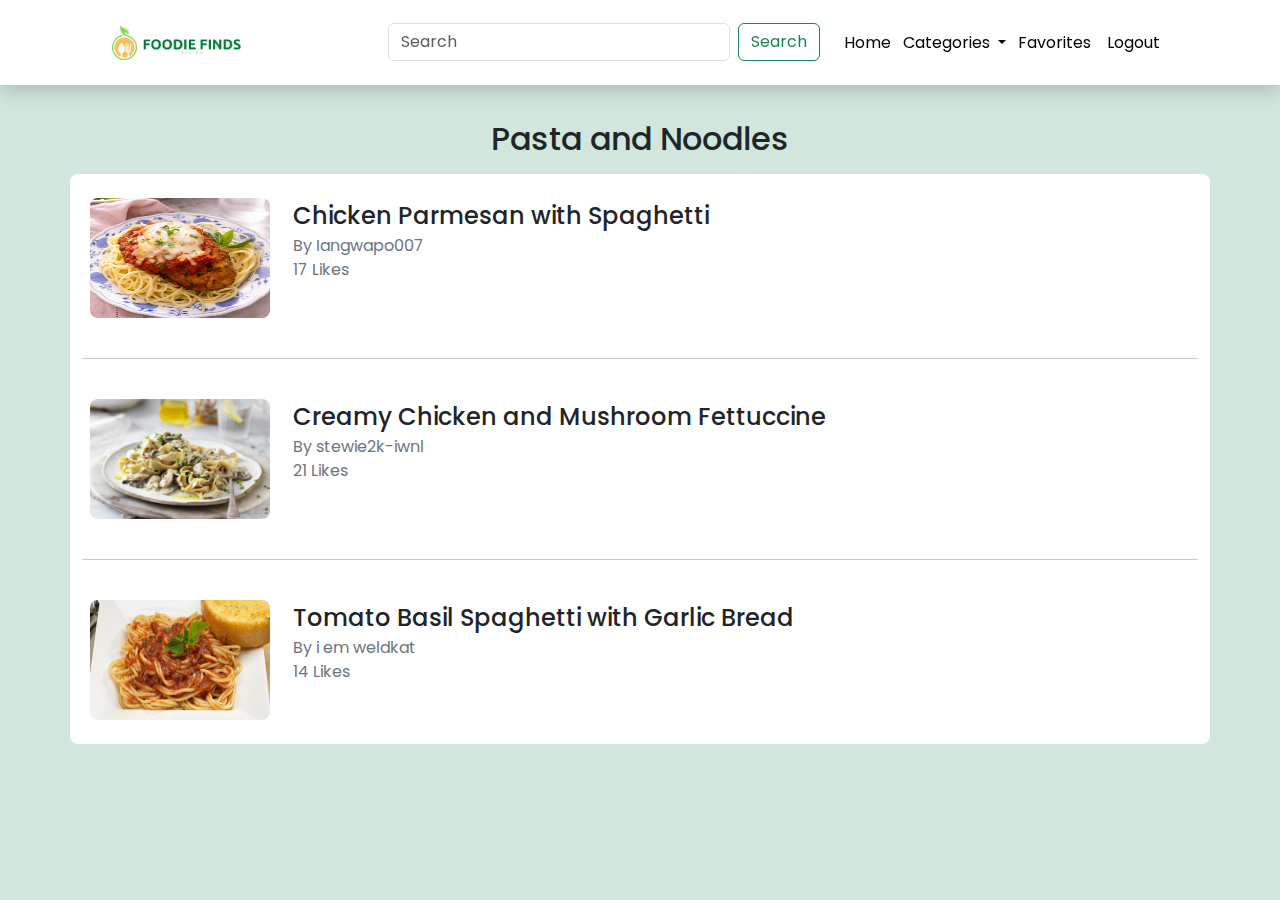
<file: pasta&noodles.html>
<!DOCTYPE html>
<html lang="en">

<head>
    <meta charset="UTF-8">
    <meta name="viewport" content="width=device-width, initial-scale=1.0">
    <title>Document</title>
    <link rel="stylesheet" href="assets/vendors/css/bootstrap.min.css">
    <link rel="stylesheet" href="style.css">
    <link
        href="https://fonts.googleapis.com/css2?family=Poppins:ital,wght@0,100;0,200;0,300;0,400;0,500;0,600;0,700;0,800;0,900;1,100;1,200;1,300;1,400;1,500;1,600;1,700;1,800;1,900&display=swap"
        rel="stylesheet">
</head>

<body class="poppins bg-success-subtle">
    <header>
        <!-- navbar for web -->
        <nav class="navbar web-nav shadow fixed-top" style="z-index: 1000;">
            <div class="container-fluid">
                <a class="navbar-brand" href="#"><img src="assets/images/logo1.png" width="130px" alt=""></a>
                <form class="d-flex" role="search">
                    <input class="form-control me-2" type="search" placeholder="Search" aria-label="Search">
                    <button class="btn btn-outline-success" type="submit">Search</button>
                    <a class="ms-3 px-2 text-decoration-none text-black mt-2" href="menu.html">Home</a>
                    <div class="dropdown pt-2 px-1 ">
                        <a class="dropdown-toggle text-decoration-none text-black" type="button" data-bs-toggle="dropdown"
                            aria-expanded="false">
                            Categories
                        </a>
                        <ul class="dropdown-menu">
                            <li><a class="dropdown-item" href="grilling&bbq.html">Grilling & Barbeque</a></li>
                            <li><a class="dropdown-item" href="soups&stew.html">Soups & Stews</a></li>
                            <li><a class="dropdown-item" href="salads.html">Salads</a></li>
                            <li><a class="dropdown-item" href="sandwhiches&wraps.html">Sandwhiches & Wraps</a></li>
                            <li><a class="dropdown-item" href="pasta&noodles.html">Pasta & Noodles</a></li>
                            <li><a class="dropdown-item" href="desserts.html">Desserts</a></li>
                            <li><a class="dropdown-item" href="healthy&light.html">Healthy & Light</a></li>
                            <li><a class="dropdown-item" href="beverages.html">Beverages</a></li>
                        </ul>
                    </div>
                    <a class="px-2 text-decoration-none text-black mt-2" href="">Favorites</a>
                    <a class="px-2 text-decoration-none text-black mt-2" href="index.html">Logout</a>
                </form>
            </div>
        </nav>
        <!-- end of nav for web -->
        <!-- navbar for mobile -->
        <nav class="navbar mobile-nav bg-body-tertiary fixed-top" style="z-index: 1000;">
            <div class="container-fluid">
                <a class="navbar-brand" href="#"><img src="assets/images/logo1.png" width="100px" alt=""></a>
                <button class="navbar-toggler" type="button" data-bs-toggle="offcanvas" data-bs-target="#offcanvasNavbar"
                    aria-controls="offcanvasNavbar" aria-label="Toggle navigation">
                    <span class="navbar-toggler-icon"></span>
                </button>
                <div class="offcanvas offcanvas-end" tabindex="-1" id="offcanvasNavbar"
                    aria-labelledby="offcanvasNavbarLabel">
                    <div class="offcanvas-header">
                        <a href=""><img src="assets/images/logo1.png" width="130px" alt=""></a>
                        <button type="button" class="btn-close" data-bs-dismiss="offcanvas" aria-label="Close"></button>
                    </div>
                    <div class="offcanvas-body">
                        <form class="d-flex mt-3" role="search">
                            <input class="form-control me-2" type="search" placeholder="Search" aria-label="Search">
                            <button class="btn btn-outline-success" type="submit">Search</button>
                        </form>
                        <div class="ms-4">
                            <ul class="navbar-nav justify-content-end flex-grow-1 pe-3">
                                <li class="nav-item">
                                    <a class="nav-link active" aria-current="page" href="menu.html">Home</a>
                                </li>
                                <li class="nav-item dropdown">
                                    <a class="nav-link dropdown-toggle" href="#" role="button" data-bs-toggle="dropdown"
                                        aria-expanded="false">
                                        Categories
                                    </a>
                                    <ul class="dropdown-menu">
                                        <li><a class="dropdown-item" href="grilling&bbq.html">Grilling & Barbeque</a></li>
                                        <li><a class="dropdown-item" href="soups&stew.html">Soups & Stews</a></li>
                                        <li><a class="dropdown-item" href="salads.html">Salads</a></li>
                                        <li><a class="dropdown-item" href="sandwhiches&wraps.html">Sandwhiches & Wraps</a>
                                        </li>
                                        <li><a class="dropdown-item" href="pasta&noodles.html">Pasta & Noodles</a></li>
                                        <li><a class="dropdown-item" href="desserts.html">Desserts</a></li>
                                        <li><a class="dropdown-item" href="healthy&light.html">Healthy & Light</a></li>
                                        <li><a class="dropdown-item" href="beverages.html">Beverages</a></li>
                                    </ul>
                                </li>
                                <li class="nav-item">
                                    <a class="nav-link active" aria-current="page" href="#">Favorites</a>
                                </li>
                                <li class="nav-item">
                                    <a class="nav-lsink active text-decoration-none text-black " aria-current="page"
                                        href="index.html">Log out</a>
                                </li>
                            </ul>
                        </div>
                    </div>
                </div>
            </div>
        </nav>
        <!-- end of navbar for mobile -->
    </header><br><br><br><br><br>
    <h2 class="text-center">Pasta and Noodles</h2>
    <div class="container bg-white mt-3 rounded-3 mb-5 ">
        <div class="row py-4 px-2">
            <div class="col-6 col-lg-2">
                <img class="rounded-3" src="assets/images/thumbnails/pasta&noodles/Chicken-Parmesan-Recipe-n.jpg" height="120px"
                    width="180px" alt="">
            </div>
            <div class="col-6  col-lg-10">
                <div class="ms-3">
                    <span class="fs-4 fw-medium">Chicken Parmesan with Spaghetti</span>
                    <br>
                    <span class="text-secondary">By Iangwapo007</span>
                    <br>
                    <span class="text-secondary">17 Likes</span>
                </div>
            </div>
        </div>
        <hr>
        <div class="row py-4 px-2">
            <div class="col-6 col-lg-2">
                <img class="rounded-3" src="assets/images/thumbnails/pasta&noodles/Creamy Chicken and Mushroom Fettuccine.jpg"
                    height="120px" width="180px" alt="">
            </div>
            <div class="col-6  col-lg-10">
                <div class="ms-3">
                    <span class="fs-4 fw-medium">Creamy Chicken and Mushroom Fettuccine</span>
                    <br>
                    <span class="text-secondary">By stewie2k-iwnl</span>
                    <br>
                    <span class="text-secondary">21 Likes</span>
                </div>
            </div>
        </div>
        <hr>
        <div class="row py-4 px-2">
            <div class="col-6 col-lg-2">
                <img class="rounded-3" src="assets/images/thumbnails/pasta&noodles/Tomato Basil Spaghetti with Garlic Bread.jpg"
                    height="120px" width="180px" alt="">
            </div>
            <div class="col-6  col-lg-10">
                <div class="ms-3">
                    <span class="fs-4 fw-medium">Tomato Basil Spaghetti with Garlic Bread</span>
                    <br>
                    <span class="text-secondary">By i em weldkat</span>
                    <br>
                    <span class="text-secondary">14 Likes</span>
                </div>
            </div>
        </div>
    </div>
    <script src="assets/vendor/bootstrap/js/bootstrap.bundle.min.js"></script>
</body>

</html>
</file>
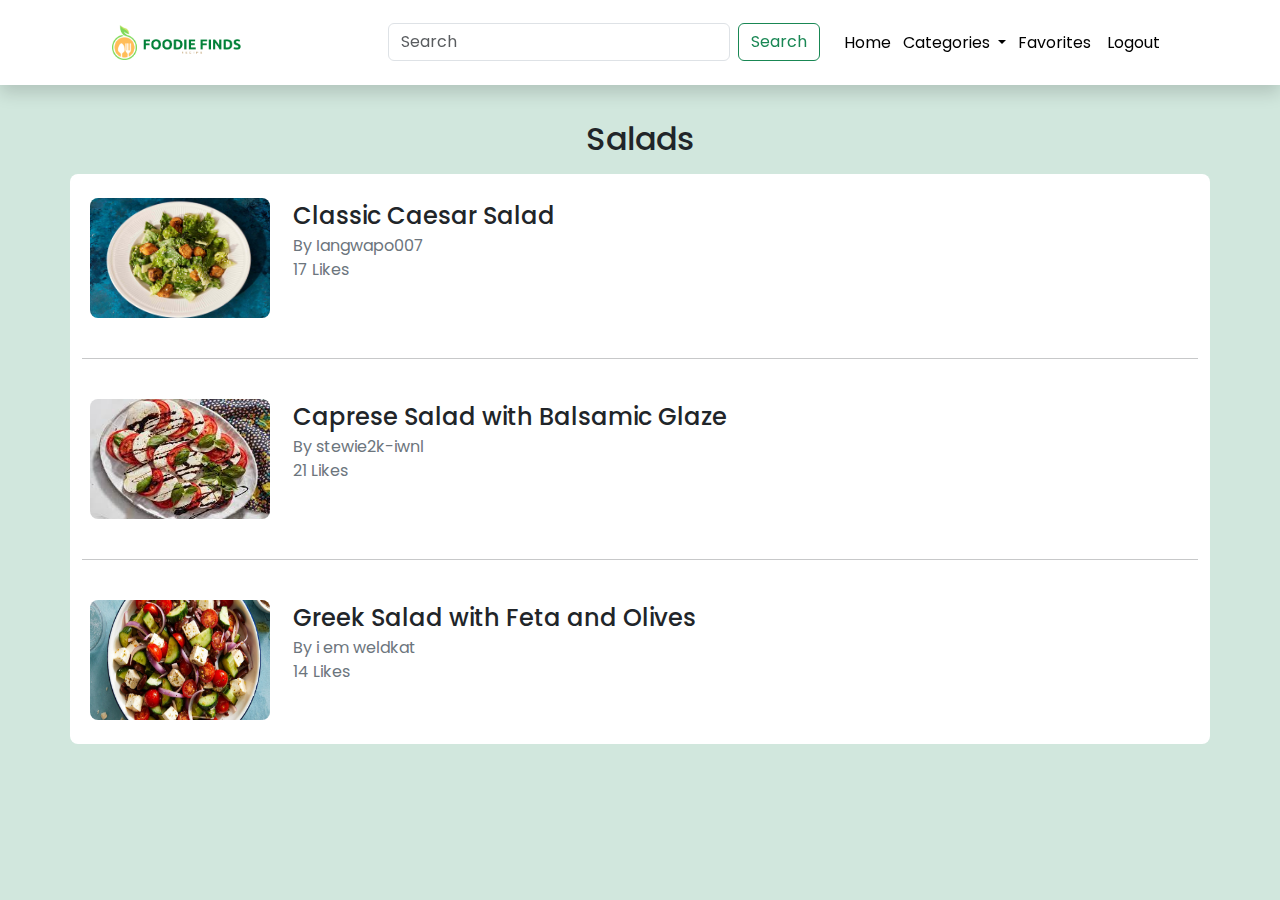
<file: salads.html>
<!DOCTYPE html>
<html lang="en">

<head>
    <meta charset="UTF-8">
    <meta name="viewport" content="width=device-width, initial-scale=1.0">
    <title>Document</title>
    <link rel="stylesheet" href="assets/vendors/css/bootstrap.min.css">
    <link rel="stylesheet" href="style.css">
    <link
        href="https://fonts.googleapis.com/css2?family=Poppins:ital,wght@0,100;0,200;0,300;0,400;0,500;0,600;0,700;0,800;0,900;1,100;1,200;1,300;1,400;1,500;1,600;1,700;1,800;1,900&display=swap"
        rel="stylesheet">
</head>

<body class="poppins bg-success-subtle">
    <header>
        <!-- navbar for web -->
        <nav class="navbar web-nav shadow fixed-top" style="z-index: 1000;">
            <div class="container-fluid">
                <a class="navbar-brand" href="#"><img src="assets/images/logo1.png" width="130px" alt=""></a>
                <form class="d-flex" role="search">
                    <input class="form-control me-2" type="search" placeholder="Search" aria-label="Search">
                    <button class="btn btn-outline-success" type="submit">Search</button>
                    <a class="ms-3 px-2 text-decoration-none text-black mt-2" href="menu.html">Home</a>
                    <div class="dropdown pt-2 px-1 ">
                        <a class="dropdown-toggle text-decoration-none text-black" type="button" data-bs-toggle="dropdown"
                            aria-expanded="false">
                            Categories
                        </a>
                        <ul class="dropdown-menu">
                            <li><a class="dropdown-item" href="grilling&bbq.html">Grilling & Barbeque</a></li>
                            <li><a class="dropdown-item" href="soups&stew.html">Soups & Stews</a></li>
                            <li><a class="dropdown-item" href="salads.html">Salads</a></li>
                            <li><a class="dropdown-item" href="sandwhiches&wraps.html">Sandwhiches & Wraps</a></li>
                            <li><a class="dropdown-item" href="pasta&noodles.html">Pasta & Noodles</a></li>
                            <li><a class="dropdown-item" href="desserts.html">Desserts</a></li>
                            <li><a class="dropdown-item" href="healthy&light.html">Healthy & Light</a></li>
                            <li><a class="dropdown-item" href="beverages.html">Beverages</a></li>
                        </ul>
                    </div>
                    <a class="px-2 text-decoration-none text-black mt-2" href="">Favorites</a>
                    <a class="px-2 text-decoration-none text-black mt-2" href="index.html">Logout</a>
                </form>
            </div>
        </nav>
        <!-- end of nav for web -->
        <!-- navbar for mobile -->
        <nav class="navbar mobile-nav bg-body-tertiary fixed-top" style="z-index: 1000;">
            <div class="container-fluid">
                <a class="navbar-brand" href="#"><img src="assets/images/logo1.png" width="100px" alt=""></a>
                <button class="navbar-toggler" type="button" data-bs-toggle="offcanvas" data-bs-target="#offcanvasNavbar"
                    aria-controls="offcanvasNavbar" aria-label="Toggle navigation">
                    <span class="navbar-toggler-icon"></span>
                </button>
                <div class="offcanvas offcanvas-end" tabindex="-1" id="offcanvasNavbar"
                    aria-labelledby="offcanvasNavbarLabel">
                    <div class="offcanvas-header">
                        <a href=""><img src="assets/images/logo1.png" width="130px" alt=""></a>
                        <button type="button" class="btn-close" data-bs-dismiss="offcanvas" aria-label="Close"></button>
                    </div>
                    <div class="offcanvas-body">
                        <form class="d-flex mt-3" role="search">
                            <input class="form-control me-2" type="search" placeholder="Search" aria-label="Search">
                            <button class="btn btn-outline-success" type="submit">Search</button>
                        </form>
                        <div class="ms-4">
                            <ul class="navbar-nav justify-content-end flex-grow-1 pe-3">
                                <li class="nav-item">
                                    <a class="nav-link active" aria-current="page" href="menu.html">Home</a>
                                </li>
                                <li class="nav-item dropdown">
                                    <a class="nav-link dropdown-toggle" href="#" role="button" data-bs-toggle="dropdown"
                                        aria-expanded="false">
                                        Categories
                                    </a>
                                    <ul class="dropdown-menu">
                                        <li><a class="dropdown-item" href="grilling&bbq.html">Grilling & Barbeque</a></li>
                                        <li><a class="dropdown-item" href="soups&stew.html">Soups & Stews</a></li>
                                        <li><a class="dropdown-item" href="salads.html">Salads</a></li>
                                        <li><a class="dropdown-item" href="sandwhiches&wraps.html">Sandwhiches & Wraps</a>
                                        </li>
                                        <li><a class="dropdown-item" href="pasta&noodles.html">Pasta & Noodles</a></li>
                                        <li><a class="dropdown-item" href="desserts.html">Desserts</a></li>
                                        <li><a class="dropdown-item" href="healthy&light.html">Healthy & Light</a></li>
                                        <li><a class="dropdown-item" href="beverages.html">Beverages</a></li>
                                    </ul>
                                </li>
                                <li class="nav-item">
                                    <a class="nav-link active" aria-current="page" href="#">Favorites</a>
                                </li>
                                <li class="nav-item">
                                    <a class="nav-lsink active text-decoration-none text-black " aria-current="page"
                                        href="index.html">Log out</a>
                                </li>
                            </ul>
                        </div>
                    </div>
                </div>
            </div>
        </nav>
        <!-- end of navbar for mobile -->
    </header><br><br><br><br><br>
    <h2 class="text-center">Salads</h2>
    <div class="container bg-white mt-3 rounded-3 mb-5 ">
        <div class="row py-4 px-2">
            <div class="col-6 col-lg-2">
                <img class="rounded-3" src="assets/images/thumbnails/salads/classic_caesar_salad.jpg"
                    height="120px" width="180px" alt="">
            </div>
            <div class="col-6  col-lg-10">
                <div class="ms-3">
                    <span class="fs-4 fw-medium">Classic Caesar Salad</span>
                    <br>
                    <span class="text-secondary">By Iangwapo007</span>
                    <br>
                    <span class="text-secondary">17 Likes</span>
                </div>
            </div>
        </div>
        <hr>
        <div class="row py-4 px-2">
            <div class="col-6 col-lg-2">
                <img class="rounded-3" src="assets/images/thumbnails/salads/caprese_salad_with_alsamic_glaze.jfif"
                    height="120px" width="180px" alt="">
            </div>
            <div class="col-6  col-lg-10">
                <div class="ms-3">
                    <span class="fs-4 fw-medium">Caprese Salad with Balsamic Glaze</span>
                    <br>
                    <span class="text-secondary">By stewie2k-iwnl</span>
                    <br>
                    <span class="text-secondary">21 Likes</span>
                </div>
            </div>
        </div>
        <hr>
        <div class="row py-4 px-2">
            <div class="col-6 col-lg-2">
                <img class="rounded-3" src="assets/images/thumbnails/salads/Greek_Salad_with_Feta_and_Olives.jpg" height="120px"
                    width="180px" alt="">
            </div>
            <div class="col-6  col-lg-10">
                <div class="ms-3">
                    <span class="fs-4 fw-medium">Greek Salad with Feta and Olives</span>
                    <br>
                    <span class="text-secondary">By i em weldkat</span>
                    <br>
                    <span class="text-secondary">14 Likes</span>
                </div>
            </div>
        </div>
    </div>
    <script src="assets/vendor/bootstrap/js/bootstrap.bundle.min.js"></script>
</body>

</html>
</file>
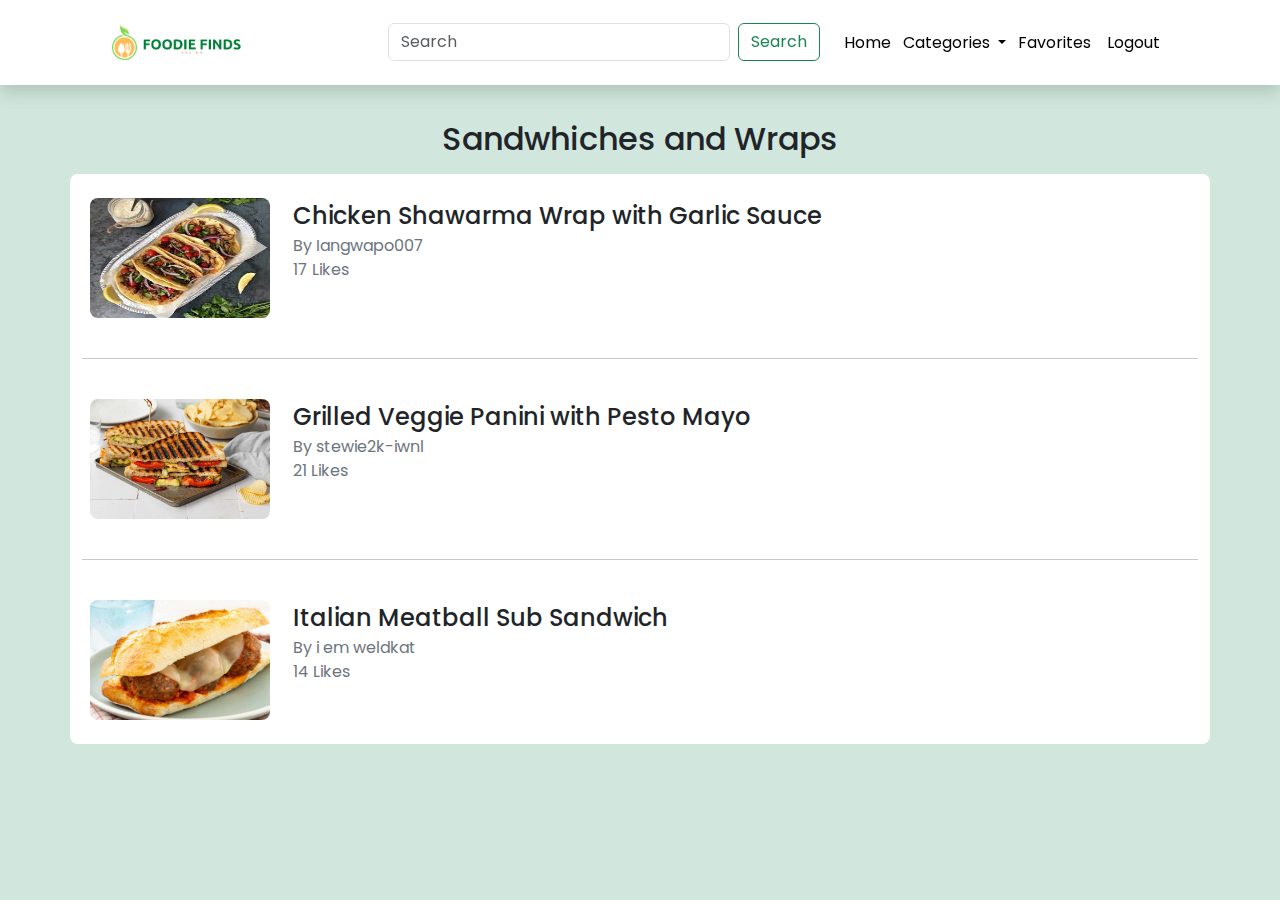
<file: sandwhiches&wraps.html>
<!DOCTYPE html>
<html lang="en">

<head>
    <meta charset="UTF-8">
    <meta name="viewport" content="width=device-width, initial-scale=1.0">
    <title>Document</title>
    <link rel="stylesheet" href="assets/vendors/css/bootstrap.min.css">
    <link rel="stylesheet" href="style.css">
    <link
        href="https://fonts.googleapis.com/css2?family=Poppins:ital,wght@0,100;0,200;0,300;0,400;0,500;0,600;0,700;0,800;0,900;1,100;1,200;1,300;1,400;1,500;1,600;1,700;1,800;1,900&display=swap"
        rel="stylesheet">
</head>

<body class="poppins bg-success-subtle">
    <header>
        <!-- navbar for web -->
        <nav class="navbar web-nav shadow fixed-top" style="z-index: 1000;">
            <div class="container-fluid">
                <a class="navbar-brand" href="#"><img src="assets/images/logo1.png" width="130px" alt=""></a>
                <form class="d-flex" role="search">
                    <input class="form-control me-2" type="search" placeholder="Search" aria-label="Search">
                    <button class="btn btn-outline-success" type="submit">Search</button>
                    <a class="ms-3 px-2 text-decoration-none text-black mt-2" href="menu.html">Home</a>
                    <div class="dropdown pt-2 px-1 ">
                        <a class="dropdown-toggle text-decoration-none text-black" type="button" data-bs-toggle="dropdown"
                            aria-expanded="false">
                            Categories
                        </a>
                        <ul class="dropdown-menu">
                            <li><a class="dropdown-item" href="grilling&bbq.html">Grilling & Barbeque</a></li>
                            <li><a class="dropdown-item" href="soups&stew.html">Soups & Stews</a></li>
                            <li><a class="dropdown-item" href="salads.html">Salads</a></li>
                            <li><a class="dropdown-item" href="sandwhiches&wraps.html">Sandwhiches & Wraps</a></li>
                            <li><a class="dropdown-item" href="pasta&noodles.html">Pasta & Noodles</a></li>
                            <li><a class="dropdown-item" href="desserts.html">Desserts</a></li>
                            <li><a class="dropdown-item" href="healthy&light.html">Healthy & Light</a></li>
                            <li><a class="dropdown-item" href="beverages.html">Beverages</a></li>
                        </ul>
                    </div>
                    <a class="px-2 text-decoration-none text-black mt-2" href="">Favorites</a>
                    <a class="px-2 text-decoration-none text-black mt-2" href="index.html">Logout</a>
                </form>
            </div>
        </nav>
        <!-- end of nav for web -->
        <!-- navbar for mobile -->
        <nav class="navbar mobile-nav bg-body-tertiary fixed-top" style="z-index: 1000;">
            <div class="container-fluid">
                <a class="navbar-brand" href="#"><img src="assets/images/logo1.png" width="100px" alt=""></a>
                <button class="navbar-toggler" type="button" data-bs-toggle="offcanvas" data-bs-target="#offcanvasNavbar"
                    aria-controls="offcanvasNavbar" aria-label="Toggle navigation">
                    <span class="navbar-toggler-icon"></span>
                </button>
                <div class="offcanvas offcanvas-end" tabindex="-1" id="offcanvasNavbar"
                    aria-labelledby="offcanvasNavbarLabel">
                    <div class="offcanvas-header">
                        <a href=""><img src="assets/images/logo1.png" width="130px" alt=""></a>
                        <button type="button" class="btn-close" data-bs-dismiss="offcanvas" aria-label="Close"></button>
                    </div>
                    <div class="offcanvas-body">
                        <form class="d-flex mt-3" role="search">
                            <input class="form-control me-2" type="search" placeholder="Search" aria-label="Search">
                            <button class="btn btn-outline-success" type="submit">Search</button>
                        </form>
                        <div class="ms-4">
                            <ul class="navbar-nav justify-content-end flex-grow-1 pe-3">
                                <li class="nav-item">
                                    <a class="nav-link active" aria-current="page" href="menu.html">Home</a>
                                </li>
                                <li class="nav-item dropdown">
                                    <a class="nav-link dropdown-toggle" href="#" role="button" data-bs-toggle="dropdown"
                                        aria-expanded="false">
                                        Categories
                                    </a>
                                    <ul class="dropdown-menu">
                                        <li><a class="dropdown-item" href="grilling&bbq.html">Grilling & Barbeque</a></li>
                                        <li><a class="dropdown-item" href="soups&stew.html">Soups & Stews</a></li>
                                        <li><a class="dropdown-item" href="salads.html">Salads</a></li>
                                        <li><a class="dropdown-item" href="sandwhiches&wraps.html">Sandwhiches & Wraps</a>
                                        </li>
                                        <li><a class="dropdown-item" href="pasta&noodles.html">Pasta & Noodles</a></li>
                                        <li><a class="dropdown-item" href="desserts.html">Desserts</a></li>
                                        <li><a class="dropdown-item" href="healthy&light.html">Healthy & Light</a></li>
                                        <li><a class="dropdown-item" href="beverages.html">Beverages</a></li>
                                    </ul>
                                </li>
                                <li class="nav-item">
                                    <a class="nav-link active" aria-current="page" href="#">Favorites</a>
                                </li>
                                <li class="nav-item">
                                    <a class="nav-lsink active text-decoration-none text-black " aria-current="page"
                                        href="index.html">Log out</a>
                                </li>
                            </ul>
                        </div>
                    </div>
                </div>
            </div>
        </nav>
        <!-- end of navbar for mobile -->
    </header><br><br><br><br><br>
    <h2 class="text-center">Sandwhiches and Wraps</h2>
    <div class="container bg-white mt-3 rounded-3 mb-5 ">
        <div class="row py-4 px-2">
            <div class="col-6 col-lg-2">
                <img class="rounded-3" src="assets/images/thumbnails/sandwhiches&wraps/Chicken Shawarma Wrap with Garlic Sauce.jfif" height="120px"
                    width="180px" alt="">
            </div>
            <div class="col-6  col-lg-10">
                <div class="ms-3">
                    <span class="fs-4 fw-medium">Chicken Shawarma Wrap with Garlic Sauce</span>
                    <br>
                    <span class="text-secondary">By Iangwapo007</span>
                    <br>
                    <span class="text-secondary">17 Likes</span>
                </div>
            </div>
        </div>
        <hr>
        <div class="row py-4 px-2">
            <div class="col-6 col-lg-2">
                <img class="rounded-3" src="assets/images/thumbnails/sandwhiches&wraps/Grilled-Vegetable-Panini-With-Pesto-Mayo-1-scaled.jpg"
                    height="120px" width="180px" alt="">
            </div>
            <div class="col-6  col-lg-10">
                <div class="ms-3">
                    <span class="fs-4 fw-medium">Grilled Veggie Panini with Pesto Mayo</span>
                    <br>
                    <span class="text-secondary">By stewie2k-iwnl</span>
                    <br>
                    <span class="text-secondary">21 Likes</span>
                </div>
            </div>
        </div>
        <hr>
        <div class="row py-4 px-2">
            <div class="col-6 col-lg-2">
                <img class="rounded-3" src="assets/images/thumbnails/sandwhiches&wraps/Italian Meatball Sub Sandwich.jpg"
                    height="120px" width="180px" alt="">
            </div>
            <div class="col-6  col-lg-10">
                <div class="ms-3">
                    <span class="fs-4 fw-medium">Italian Meatball Sub Sandwich</span>
                    <br>
                    <span class="text-secondary">By i em weldkat</span>
                    <br>
                    <span class="text-secondary">14 Likes</span>
                </div>
            </div>
        </div>
    </div>
    <script src="assets/vendor/bootstrap/js/bootstrap.bundle.min.js"></script>
</body>

</html>
</file>
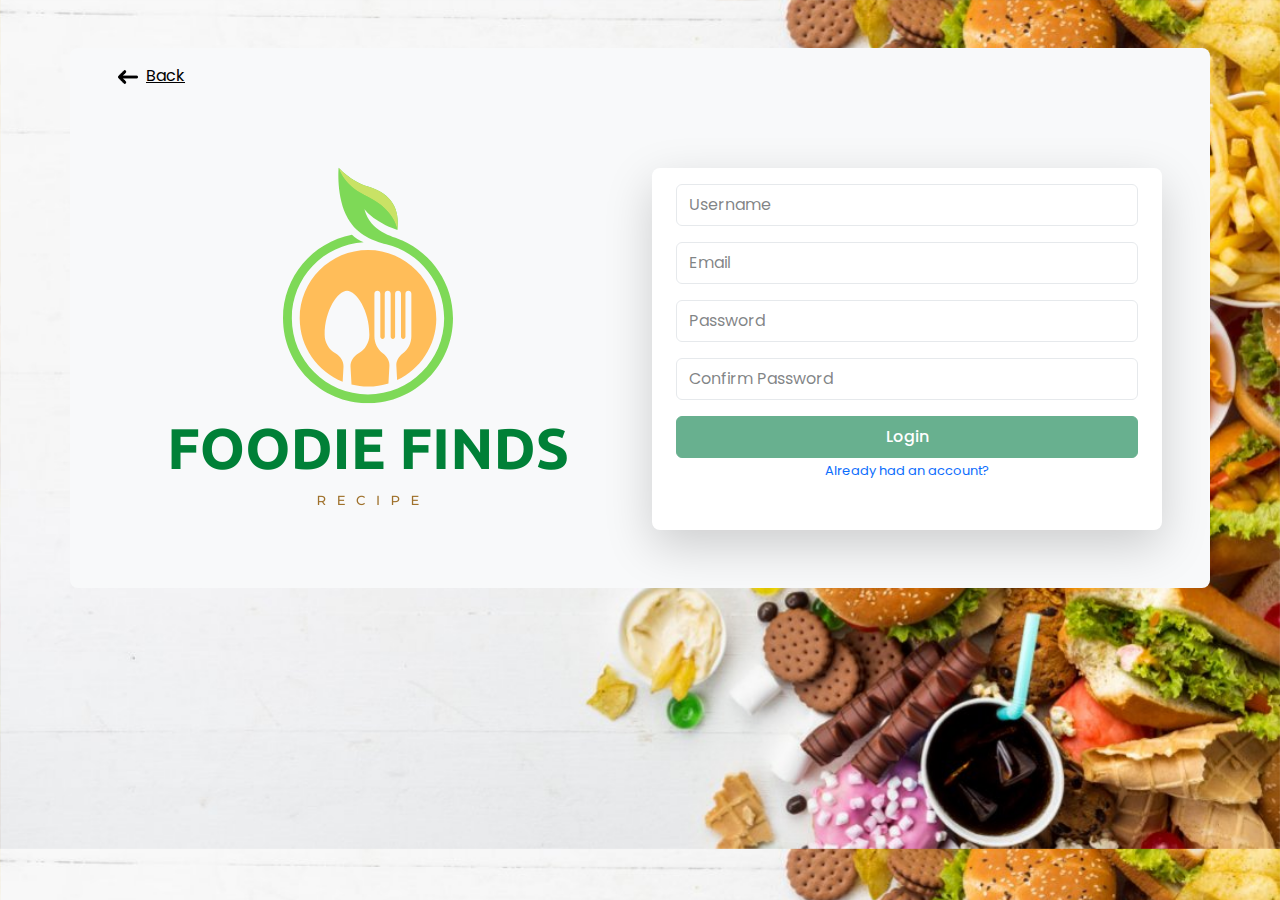
<file: signup.html>
<!DOCTYPE html>
<html lang="en">

<head>
    <meta charset="UTF-8">
    <meta name="viewport" content="width=device-width, initial-scale=1.0">
    <title>Sign Up to Foodie Finds</title>
    <link rel="shortcut icon" href="assets/images/favicon.png" type="image/x-icon">
    <link rel="stylesheet" href="assets/vendors/css/bootstrap.min.css">
    <link rel="stylesheet" href="style.css">
    <link
        href="https://fonts.googleapis.com/css2?family=Poppins:ital,wght@0,100;0,200;0,300;0,400;0,500;0,600;0,700;0,800;0,900;1,100;1,200;1,300;1,400;1,500;1,600;1,700;1,800;1,900&display=swap"
        rel="stylesheet">
</head>

<body class="background-web background-mobile1 poppins">
    <div class="container bg-light rounded-3 px-5 mt-5">
        <div class="pt-3">
            <a class="text-black" href="index.html">
                <img class="" src="assets/images/back.png" width="20px" alt="" srcset=""><span class="ps-2 ">Back</span></a>
        </div>
        <div class="row">
            <div class="col-lg">
                <img class="mobilelogo" src="assets/images/logo.png" alt="">
            </div>
            <div class="col-lg webmargintop mobilepaddingbot">
                <div class="container bg-white shadow-lg pt-3 pb-5 rounded-3">
                    <div class="container bg-white">
                        <div class="input-group mb-3">
                            <input type="text" id="" class="form-control py-2 opacity-75" placeholder="Username" aria-label="Email"
                                aria-describedby="basic-addon1">
                        </div>
                        <div class="input-group mb-3">
                            <input type="text" id="emailInput" class="form-control py-2 opacity-75" placeholder="Email"
                                aria-label="Email" aria-describedby="basic-addon1" oninput="validateEmail()">
                        </div>
                        <p id="mes"></p>
                        <div class="input-group mb-3">
                            <input type="text" id="" class="form-control py-2 opacity-75" placeholder="Password"
                                aria-label="Email" aria-describedby="basic-addon1">
                        </div>
                        <div class="input-group mb-3">
                            <input type="text" id="" class="form-control py-2 opacity-75" placeholder="Confirm Password"
                                aria-label="Email" aria-describedby="basic-addon1">
                        </div>
                        <div class="text-center">
                            <button id="loginButton" type="button" class="btn btn-success fw-medium w-100 py-2" disabled
                                onclick="login()">Login</button>
                            <a class="text-decoration-none below-text" href="login.html">Already had an account?</a><br>
                        </div>
                    </div>
                </div>
            </div>
        </div>
    </div>
    <script src="assets/vendors/js/bootstrap.bundle.min.js"></script>
    <script>
        function validateEmail() {
            const emailInput = document.getElementById("emailInput");
            const loginButton = document.getElementById("loginButton");
            const pattern = /^[^\s@]+@[^\s@]+\.[^\s@]+$/;
            const isValid = pattern.test(emailInput.value);

            if (isValid) {
                loginButton.disabled = false;
            } else {
                loginButton.disabled = true;
            }
        }

        function login() {
            // Redirect to menu.html when the login button is clicked
            window.location.href = "menu.html";
        }
    </script>
</body>

</html>
</file>
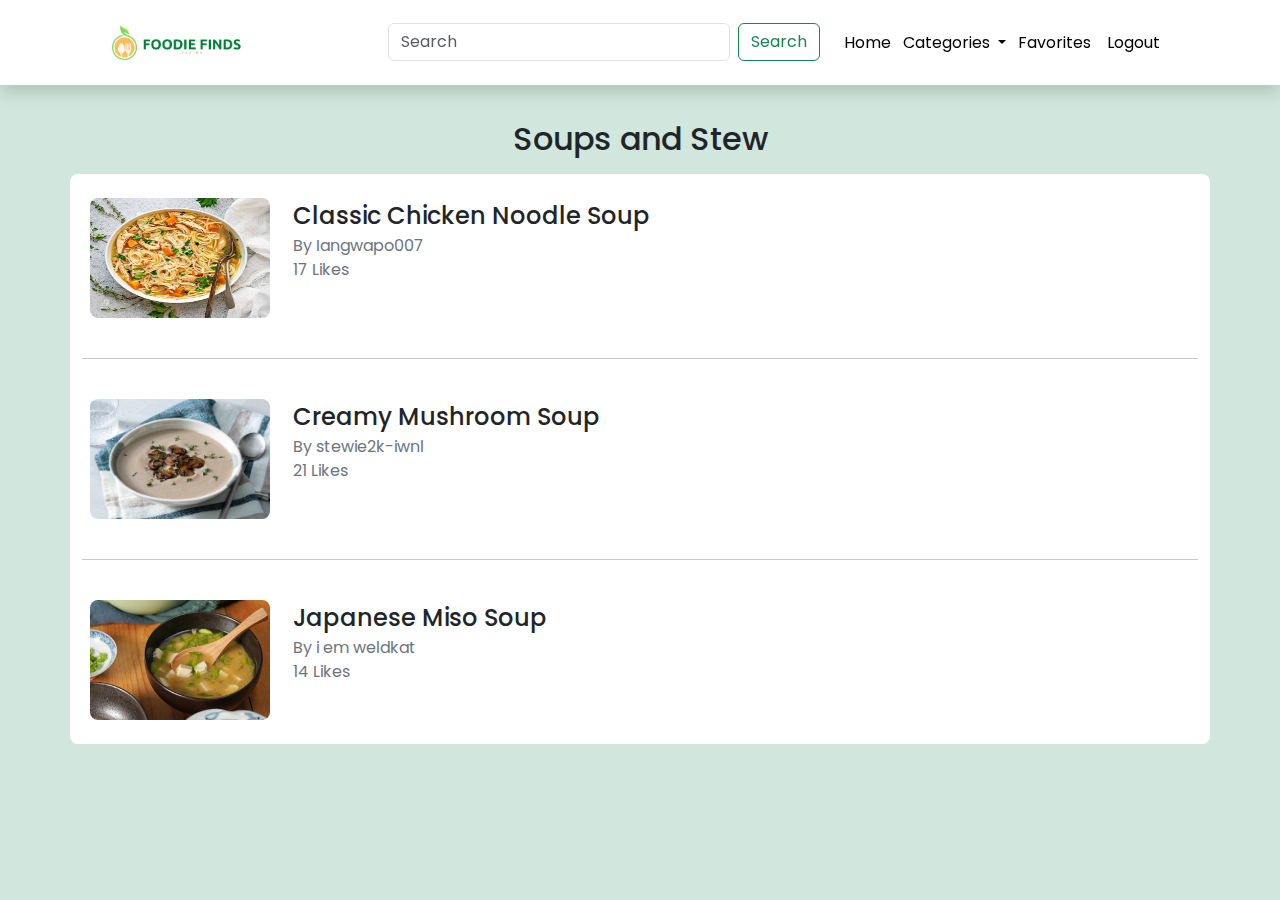
<file: soups&stew.html>
<!DOCTYPE html>
<html lang="en">

<head>
    <meta charset="UTF-8">
    <meta name="viewport" content="width=device-width, initial-scale=1.0">
    <title>Document</title>
    <link rel="stylesheet" href="assets/vendors/css/bootstrap.min.css">
    <link rel="stylesheet" href="style.css">
    <link
        href="https://fonts.googleapis.com/css2?family=Poppins:ital,wght@0,100;0,200;0,300;0,400;0,500;0,600;0,700;0,800;0,900;1,100;1,200;1,300;1,400;1,500;1,600;1,700;1,800;1,900&display=swap"
        rel="stylesheet">
</head>

<body class="poppins bg-success-subtle">
    <header>
        <!-- navbar for web -->
        <nav class="navbar web-nav shadow fixed-top" style="z-index: 1000;">
            <div class="container-fluid">
                <a class="navbar-brand" href="#"><img src="assets/images/logo1.png" width="130px" alt=""></a>
                <form class="d-flex" role="search">
                    <input class="form-control me-2" type="search" placeholder="Search" aria-label="Search">
                    <button class="btn btn-outline-success" type="submit">Search</button>
                    <a class="ms-3 px-2 text-decoration-none text-black mt-2" href="menu.html">Home</a>
                    <div class="dropdown pt-2 px-1 ">
                        <a class="dropdown-toggle text-decoration-none text-black" type="button" data-bs-toggle="dropdown"
                            aria-expanded="false">
                            Categories
                        </a>
                        <ul class="dropdown-menu">
                            <li><a class="dropdown-item" href="grilling&bbq.html">Grilling & Barbeque</a></li>
                            <li><a class="dropdown-item" href="soups&stew.html">Soups & Stews</a></li>
                            <li><a class="dropdown-item" href="salads.html">Salads</a></li>
                            <li><a class="dropdown-item" href="sandwhiches&wraps.html">Sandwhiches & Wraps</a></li>
                            <li><a class="dropdown-item" href="pasta&noodles.html">Pasta & Noodles</a></li>
                            <li><a class="dropdown-item" href="desserts.html">Desserts</a></li>
                            <li><a class="dropdown-item" href="healthy&light.html">Healthy & Light</a></li>
                            <li><a class="dropdown-item" href="beverages.html">Beverages</a></li>
                        </ul>
                    </div>
                    <a class="px-2 text-decoration-none text-black mt-2" href="">Favorites</a>
                    <a class="px-2 text-decoration-none text-black mt-2" href="index.html">Logout</a>
                </form>
            </div>
        </nav>
        <!-- end of nav for web -->
        <!-- navbar for mobile -->
        <nav class="navbar mobile-nav bg-body-tertiary fixed-top" style="z-index: 1000;">
            <div class="container-fluid">
                <a class="navbar-brand" href="#"><img src="assets/images/logo1.png" width="100px" alt=""></a>
                <button class="navbar-toggler" type="button" data-bs-toggle="offcanvas" data-bs-target="#offcanvasNavbar"
                    aria-controls="offcanvasNavbar" aria-label="Toggle navigation">
                    <span class="navbar-toggler-icon"></span>
                </button>
                <div class="offcanvas offcanvas-end" tabindex="-1" id="offcanvasNavbar"
                    aria-labelledby="offcanvasNavbarLabel">
                    <div class="offcanvas-header">
                        <a href=""><img src="assets/images/logo1.png" width="130px" alt=""></a>
                        <button type="button" class="btn-close" data-bs-dismiss="offcanvas" aria-label="Close"></button>
                    </div>
                    <div class="offcanvas-body">
                        <form class="d-flex mt-3" role="search">
                            <input class="form-control me-2" type="search" placeholder="Search" aria-label="Search">
                            <button class="btn btn-outline-success" type="submit">Search</button>
                        </form>
                        <div class="ms-4">
                            <ul class="navbar-nav justify-content-end flex-grow-1 pe-3">
                                <li class="nav-item">
                                    <a class="nav-link active" aria-current="page" href="menu.html">Home</a>
                                </li>
                                <li class="nav-item dropdown">
                                    <a class="nav-link dropdown-toggle" href="#" role="button" data-bs-toggle="dropdown"
                                        aria-expanded="false">
                                        Categories
                                    </a>
                                    <ul class="dropdown-menu">
                                        <li><a class="dropdown-item" href="grilling&bbq.html">Grilling & Barbeque</a></li>
                                        <li><a class="dropdown-item" href="soups&stew.html">Soups & Stews</a></li>
                                        <li><a class="dropdown-item" href="salads.html">Salads</a></li>
                                        <li><a class="dropdown-item" href="sandwhiches&wraps.html">Sandwhiches & Wraps</a>
                                        </li>
                                        <li><a class="dropdown-item" href="pasta&noodles.html">Pasta & Noodles</a></li>
                                        <li><a class="dropdown-item" href="desserts.html">Desserts</a></li>
                                        <li><a class="dropdown-item" href="healthy&light.html">Healthy & Light</a></li>
                                        <li><a class="dropdown-item" href="beverages.html">Beverages</a></li>
                                    </ul>
                                </li>
                                <li class="nav-item">
                                    <a class="nav-link active" aria-current="page" href="#">Favorites</a>
                                </li>
                                <li class="nav-item">
                                    <a class="nav-lsink active text-decoration-none text-black " aria-current="page"
                                        href="index.html">Log out</a>
                                </li>
                            </ul>
                        </div>
                    </div>
                </div>
            </div>
        </nav>
        <!-- end of navbar for mobile -->
    </header><br><br><br><br><br>
    <h2 class="text-center">Soups and Stew</h2>
    <div class="container bg-white mt-3 rounded-3 mb-5 ">
        <div class="row py-4 px-2">
            <div class="col-6 col-lg-2">
                <img class="rounded-3" src="assets/images/thumbnails/soups&stew/classic_chicken_noodle_soup.jpg" height="120px"
                    width="180px" alt="">
            </div>
            <div class="col-6  col-lg-10">
                <div class="ms-3">
                    <span class="fs-4 fw-medium">Classic Chicken Noodle Soup</span>
                    <br>
                    <span class="text-secondary">By Iangwapo007</span>
                    <br>
                    <span class="text-secondary">17 Likes</span>
                </div>
            </div>
        </div>
        <hr>
        <div class="row py-4 px-2">
            <div class="col-6 col-lg-2">
                <img class="rounded-3" src="assets/images/thumbnails/soups&stew/creamy-mushroom-soup.jpg" height="120px"
                    width="180px" alt="">
            </div>
            <div class="col-6  col-lg-10">
                <div class="ms-3">
                    <span class="fs-4 fw-medium">Creamy Mushroom Soup</span>
                    <br>
                    <span class="text-secondary">By stewie2k-iwnl</span>
                    <br>
                    <span class="text-secondary">21 Likes</span>
                </div>
            </div>
        </div>
        <hr>
        <div class="row py-4 px-2">
            <div class="col-6 col-lg-2">
                <img class="rounded-3" src="assets/images/thumbnails/soups&stew/japanese_miso_soup.jpg" height="120px"
                    width="180px" alt="">
            </div>
            <div class="col-6  col-lg-10">
                <div class="ms-3">
                    <span class="fs-4 fw-medium">Japanese Miso Soup</span>
                    <br>
                    <span class="text-secondary">By i em weldkat</span>
                    <br>
                    <span class="text-secondary">14 Likes</span>
                </div>
            </div>
        </div>
    </div>
    <script src="assets/vendor/bootstrap/js/bootstrap.bundle.min.js"></script>
</body>

</html>
</file>
<file: style.css>
.poppins {
    font-family: "Poppins";
}

.bigtext {
    font-size: 50px ;
}


/* FOR WEB VIEW */
@media only screen and (min-width: 769px){
    .background-web {
        background-image: url(assets/images/try.jpg);
        background-size: cover;
}
    .background-web1 {
        background-image: url(assets/images/background2.png);
        background-size: cover;
}

    .below-text {
        font-size: 13px;
}

    .webmargintop{
        margin-top: 5rem;
}
    .webmarginleft{
        margin-left: 3rem;
}
    .webmarginright{
        margin-right: 3rem;
}
    .bg-green {
        background-color: seagreen;
        /* Hexadecimal color code for Bootstrap's success color */
    }
    .imgsize {
        width: 700px;
        height: 400px;
    }
    .webmarginend {
        margin-right: 5rem;
    }
    .cover {
        object-fit: cover;
}
    .web-nav {
        position: fixed;
        top: 0;
        left: 0;
        width: 100%;
        padding: 20px 100px;
        background: white;
    }
    .mobile-nav {
        display: none;
    }
    .mobile {
        display: none;
    }
}

/* FOR MOBILE VIEW */
@media only screen and (max-width: 768px) {
    .background-mobile1 {
        background-image: url(assets/images/background2_mobile.png);
        background-size: cover;
    }
    .background-mobile {
        background-image: url(assets/images/background2mobile.png);
        background-repeat: no-repeat;
        background-size: cover;
}
    .cover {
        background-image: url(assets/images/background2mobile.png);
        object-fit: cover;
    }

    .mobilelogo {
        max-width: 100%;
        /* Adjust maximum width */
        height: auto;
        /* Maintain aspect ratio */
        margin: 0 auto;
        /* Center horizontally */
        /* Any other adjustments you need */
    }

        .imgmobile {
        max-width: 100%;
        /* Adjust maximum width */
        height: 130px;
        width: 200px;
        /* Maintain aspect ratio */
        margin: 0 auto;
        /* Center horizontally */
        /* Any other adjustments you need */
    }
        .carouselimg{
            max-width: 100%;
            height: 270px;
            width: 500px;
        }
    .mobilepaddingtop {
        padding-top: 1.5rem !important;
                /* Adjust the padding-top value as needed */
        }

    .mobilepaddingbot {
        padding-bottom: 5rem !important;
                /* Adjust the padding-top value as needed */
        }

    .mobilemarginbot {
            margin-top: -5rem !important;
            /* Adjust the padding-top value as needed */
        }
    .mobilemarginleft {
            margin-left: 1rem;
    }
    .mobilemarginright {
            margin-right: 1rem;
    }
    .bg-trans {
            background-color: #ffffff00;
            /* Hexadecimal color code for Bootstrap's success color */
        }
    .mw-50 {
        width: 50% !important;
    }
    .web-nav {
        display: none;
    }
    .web {
        display: none;
    }

    
}
</file>
